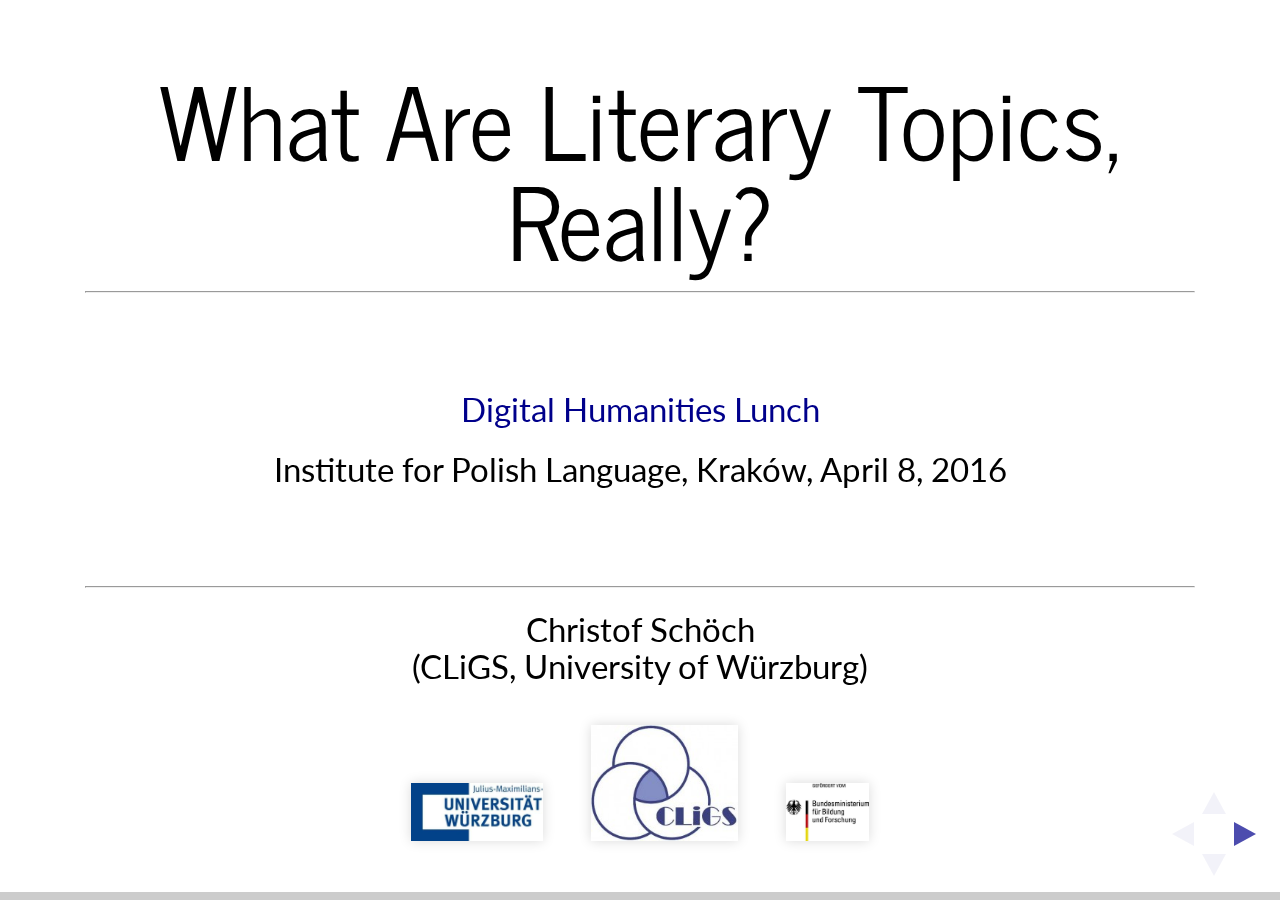
<file: index.html>
<!doctype html>
<html lang="en">
<head>
<meta charset="utf-8">
<!-- CUSTOMIZE THIS! -->
<title>What are literary topics, really?</title>
<meta name="author" content="Christof Schöch">
<!-- END -->
<meta name="description" content="Slides">
<meta name="apple-mobile-web-app-capable" content="yes">
<meta name="apple-mobile-web-app-status-bar-style" content="black-translucent">
<meta name="viewport" content="width=device-width, initial-scale=1.0, maximum-scale=1.0, user-scalable=no, minimal-ui">
<link rel="stylesheet" href="css/reveal.css">
<link rel="stylesheet" href="css/theme/simple.css" id="theme">
<!-- Code syntax highlighting -->
<link rel="stylesheet" href="lib/css/zenburn.css">
<!-- Printing and PDF exports -->
<script>
var link = document.createElement( 'link' );
link.rel = 'stylesheet';
link.type = 'text/css';
link.href = window.location.search.match( /print-pdf/gi ) ? 'css/print/pdf.css' : 'css/print/paper.css';
document.getElementsByTagName( 'head' )[0].appendChild( link );
</script>
<!--[if lt IE 9]>
<script src="lib/js/html5shiv.js"></script>
<![endif]-->
</head>

<body>
<div class="reveal">
<!-- THIS IS WHERE THE CONTENT GOES! -->
<!-- Any section element inside of this container is displayed as a slide -->
<div class="slides">

<section data-markdown>
<script type="text/template">
# What Are Literary Topics, Really?
<hr/>
<br/>
<p><a href="http://scriptores.pl/dhlunch/">Digital Humanities Lunch</a></p>
<p>Institute for Polish Language, Kraków, April 8, 2016</p>
<br/>
<hr/>
<p>Christof Schöch<br/>(CLiGS, University of Würzburg)</p>
<p><img height="50" data-src="img/basics/UWUE.jpg"></img>&nbsp;&nbsp;&nbsp;&nbsp;&nbsp;&nbsp;<img height="100" data-src="img/basics/CLiGS.jpg"></img>&nbsp;&nbsp;&nbsp;&nbsp;&nbsp;&nbsp;<img height="50" data-src="img/basics/BMBF.jpg"></img></p>
</script>
</section>

<section data-markdown>
<script type="text/template">
## Overview
1. Topics in Topic Modeling
2. A typology of topics
3. Reasons and consequences
4. First analyses
5. Conclusion
</script>
</section>


<section>

<section data-markdown>
<script type="text/template">
# 1. Topics in Topic Modeling
</script>
</section>

<section data-markdown>
<script type="text/template">
## What was topic modeling again?
* A method of discovering the latent semantic structure of large collections of texts <!-- .element: class="fragment" data-fragment-index="1" -->
* Unsupervised, language-independent, based on distributional semantics <!-- .element: class="fragment" data-fragment-index="2" -->
* A topic model describes a set of topics with their words and their distribution in the collection <!-- .element: class="fragment" data-fragment-index="3" -->
* Useful e.g. for resource discovery, recommender systems and thematic analysis <!-- .element: class="fragment" data-fragment-index="4" -->
</script>
</section>

<section data-markdown>
<script type="text/template">
## Words, documents, topics
<img height="500" data-src="img/tm_blei.png">
<p>(David Blei, "Introduction to Probabilistic Topic Modeling", 2012)</p>
</script>
</section>


<section data-markdown>
<script type="text/template">
## What are topics? (Blei)
<br/>

>"We formally define a topic to be a distribution over a fixed vocabulary."

>"Probabilistic topic models are a suite of algorithms whose aim is to discover the hidden thematic structure in large archives of documents."

>"A topic model [...] discovers a set of “topics” — recurring themes that are discussed in the collection — and the degree to which each document exhibits those topics." 

<br/>
<p>David Blei 2012 (Computer Scientist)</p> 
</script>
</section>


<section data-markdown>
<script type="text/template">
## What are topics? (Weingart)
<br/>

>"Topic modeling yields intuitive results, generating what really feels like topics as we know them<sup>3</sup>, with virtually no effort on the human side." 

><sup>3</sup>They’re not, of course. We’ll worry about that later."

<br/>
<p>Scott Weingart (Historian of Science)</p>
</script>
</section>


<section data-markdown>
<script type="text/template">
## What are topics? (Underwood)
<br/>
>"[...] I also said that I thought “topic” was not always the right word to use for the categories that are produced by topic modeling. I suggested that “discourse” might be better, because topics are not always unified semantically. [...] I’m making a claim that runs against the grain of a lot of existing discussion about “topic modeling.” The computer scientists who invented this technique certainly thought they were designing it to identify semantically coherent “topics.” If I’m not doing that, then, frankly, am I using it right?"

<br>
<p>Ted Underwood 2012 (Literary Historian)</p>
</script>
</section>



<section data-markdown>
<script type="text/template">
## My take on topics
* It is true that, depending on preprocessing, 'topics' do not always correspond to clear, abstract themes <!-- .element: class="fragment" data-fragment-index="1" -->
* However, in most cases, topics do show some sort of semantic relation between the words comprising them <!-- .element: class="fragment" data-fragment-index="2" -->
* However, this semantic relation is not limited to a shared abstract theme <!-- .element: class="fragment" data-fragment-index="3" -->
* Rather, there are several types of topics, some thematic, some non-thematic <!-- .element: class="fragment" data-fragment-index="4" -->
</script>
</section>


<section data-markdown>
<script type="text/template">
## Why is it an issue?
<br/>

>"Three topics are excluded, all of which struck me as less than substantive: one consisted of articles that listed lots of place, another that listed lots of people, and a third that simply seemed remarkably incoherent."

<br/>
<p>Robert K. Nelson</p>
</script>
</section>

<section data-markdown>
<script type="text/template">
## Why is it an issue?
<br/>
>"As a next step in preprocessing, therefore, I employ Part-of-Speech tagging or “POS-Tagging” in order to identify and ultimately “stop out” all of the words that are not nouns! Since I can already hear my friend Ted Underwood screaming about “discourses,” let me justify this suggestion with a small but important caveat: I think this is a good way to capture thematic information; it certainly does not capture such things as affect (i.e. attitudes towards the theme) or other nuances that may be very important to literary analysis and interpretation."

<br/>
<p>Matt Jockers (literary historian)</p>
</script>
</section>

</section>
<section>

<section data-markdown>
<script type="text/template">
# 2. A typology of topics
</script>
</section>

<section data-markdown>
<script type="text/template">
## Data: French and English novels
<br/>
<table style="width:100%">
 <tr>
  <td><strong>Data</strong></td>
  <td><strong>Period</strong></td>
  <td><strong>Number</strong></td>
  <td><strong>Size</strong></td>
  <td><strong>Preprocessing</strong></td>
  <td><strong>Topics</strong></td>
 </tr>
 <tr>
  <td>EN</td>
  <td>1780-2000</td>
  <td>507</td>
  <td>330MB</td>
  <td>N,V,A</td>
  <td>200</td>
</tr>
 <tr>
  <td>FR</td>
  <td>1850-2000</td>
  <td>740</td>
  <td>360MB</td>
  <td>N only</td>
  <td>240</td>
</tr>
</table> 
<br/>
<p>Parameters: 1000-word segments; lemmatisation; <br/>POS-selection; short stoplist; 2000 iterations</p>
<p>All analyses done with Mallet via tmw <br/>(<https://github.com/cligs/tmw>)</p>
</script>
</section>

<section data-markdown>
<script type="text/template">
## Types of topics: requirements
* Types should not be defined based on meaning (not, e.g.: nature vs. culture topics) <!-- .element: class="fragment" data-fragment-index="1" -->
* Types should not be defined based on word categories (not, e.g. noun vs. verb topics) <!-- .element: class="fragment" data-fragment-index="2" -->
* A useful basis could be the narrative function of the topics: narrative, descriptive, argumentative; +discursive. <!-- .element: class="fragment" data-fragment-index="3" -->
</script>
</section>

<section data-markdown>
<script type="text/template">
## Types of topics
* Descriptive: setting, physical, personnel <!-- .element: class="fragment" data-fragment-index="1" -->
* Narrative: motives, ?affects <!-- .element: class="fragment" data-fragment-index="2" -->
* Argumentative: abstract, ?meta <!-- .element: class="fragment" data-fragment-index="3" -->
* Discursive: language, ?rhetorics <!-- .element: class="fragment" data-fragment-index="4" -->
* Other: other <!-- .element: class="fragment" data-fragment-index="5" -->
</script>
</section>

<section data-markdown>
<script type="text/template">
## Type: descriptive_personnel
* Words describing characters in a functional or relational way (not just character names)
* E.g. family members, social rank terms, professional types, etc.
</script>
</section>

<section data-markdown>
<script type="text/template">
## Example: descriptive_personnel (fr)
<img height="500" data-src="img/wordle-fr_tp196.png">
<p>bishop, sire, serf</p>
</script>
</section>

<section data-markdown>
<script type="text/template">
## Example: descriptive_personnel (en)
<img height="500" data-src="img/wordle-en_tp177.png">
<p>lord, earl, lady</p>
</script>
</section>

<section data-markdown>
<script type="text/template">
## Type: physical description
* Words used to describe the body and/or clothes of a person
</script>
</section>

<section data-markdown>
<script type="text/template">
## Example: physical description (fr)
<img height="500" data-src="img/wordle-fr_tp114.png">
<p>leg, foot, body</p>
</script>
</section>

<section data-markdown>
<script type="text/template">
## Example: physical description (en)
<img height="500" data-src="img/wordle-en_tp066.png">
<p>little, hand, hair, white, finger</p>
</script>
</section>

<section data-markdown>
<script type="text/template">
## Type: descriptive_setting
* Words describing fictional spaces in which events take place
* E.g. interiors, exteriors, landscapes
</script>
</section>

<section data-markdown>
<script type="text/template">
## Example: descriptive_setting (fr)
<img height="500" data-src="img/wordle-fr_tp162.png">
<p>bed, room, table, window, room</p>
</script>
</section>

<section data-markdown>
<script type="text/template">
## Example: descriptive_setting (en)
<img height="500" data-src="img/wordle-en_tp197.png">
<p>wood, tree, ground, leave</p>
</script>
</section>



<section data-markdown>
<script type="text/template">
## Type: narrative_motive
* Words used to describe some typical sequence of events involving characters in a given setting
* E.g.: taking the train, reading/writing letters, walking in town
</script>
</section>

<section data-markdown>
<script type="text/template">
## Example: narrative_motive (fr)
<img height="500" data-src="img/wordle-fr_tp131.png">
<p>doctor, doctor, sickness</p>
</script>
</section>

<section data-markdown>
<script type="text/template">
## Example: narrative_motive (en)
<img height="500" data-src="img/wordle-en_tp168.png">
<p>dinner, table, bread, eat, food </p>
</script>
</section>


<section data-markdown>
<script type="text/template">
## Type: argumentative_abstract
* Words used to discuss some philosophical, political or social theme
</script>
</section>

<section data-markdown>
<script type="text/template">
## Example: abstract theme (fr)
<img height="500" data-src="img/wordle-fr_tp147.png">
<p>memory, past, dream</p>
</script>
</section>

<section data-markdown>
<script type="text/template">
## Example: abstract theme (en)
<img height="500" data-src="img/wordle-en_tp003.png">
<p>life, live, death, die, world ('existence')</p>
</script>
</section>


<section data-markdown>
<script type="text/template">
## Type: discourse_language
* Words belonging to a certain register, sociolect, dialect or another language
</script>
</section>

<section data-markdown>
<script type="text/template">
## Example: discourse_language (fr)
<img height="500" data-src="img/wordle-fr_tp224.png">
<p>kid, s#%t, butt</p>
</script>
</section>

<section data-markdown>
<script type="text/template">
## Example: discourse_language (en)
<img height="500" data-src="img/wordle-en_tp072.png">
<p>thine, thou, art</p>
</script>
</section>


<section data-markdown>
<script type="text/template">
## Finally: other_other
* Topics that don't fit any of these categories
</script>
</section>

<section data-markdown>
<script type="text/template">
## Example: other_other (fr)
<img height="500" data-src="img/wordle-fr_tp010.png">
<p>face, corner, fist, old, shoulder</p>
</script>
</section>

<section data-markdown>
<script type="text/template">
## Example: other_other (en)
<img height="500" data-src="img/wordle-en_tp170.png">
<p>dog, seem, realize, window</p>
</script>
</section>

<section data-markdown>
<script type="text/template">
## Example: other_other (en)
<img height="500" data-src="img/wordle-en_tp096.png">
<p>morning, send, day, return</p>
</script>
</section>


<section data-markdown>
<script type="text/template">
## Distribution of class1 labels (EN)
<img height="600" data-src="img/class1.png">
</script>
</section>

<section data-markdown>
<script type="text/template">
## Distribution of class2 labels (EN)
<img height="600" data-src="img/class2.png">
</script>
</section>


</section>
<section>


<section data-markdown>
<script type="text/template">
# 3. Some reasons and consequences
</script>
</section>

<section data-markdown>
<script type="text/template">
## Some reasons
* Literary texts are non-expository (they talk about more than concepts and theories) <!-- .element: class="fragment" data-fragment-index="1" -->
* Implicit / symbolic instead of explicit (topic modeling sees everything as explicit, misses implicit things) <!-- .element: class="fragment" data-fragment-index="2" -->
* Literary texts have background and foreground information (topic modeling doesn't distinguish these)  <!-- .element: class="fragment" data-fragment-index="3" -->
</script>
</section>

<section data-markdown>
<script type="text/template">
## Some consequences
* Topics != themes <!-- .element: class="fragment" data-fragment-index="1" -->
* Topic modeling does work in literary studies <!-- .element: class="fragment" data-fragment-index="2" -->
* Discovers more than themes <!-- .element: class="fragment" data-fragment-index="3" -->
* Literary studies are well-equipped for this <!-- .element: class="fragment" data-fragment-index="4" -->
* What about non-thematic topics in expository prose?  <!-- .element: class="fragment" data-fragment-index="5" -->
</script>
</section>


</section>
<section>

<section data-markdown>
<script type="text/template">
# 4. First analyses <br/>(proof of concept)
</script>
</section>

<section data-markdown>
<script type="text/template">
## Basic hypothesis
* If the typology is theoreticall well-founded,  <!-- .element: class="fragment" data-fragment-index="1" --> 
* and, if the typology is perceptually helpful,  <!-- .element: class="fragment" data-fragment-index="2" -->
* then, it should be possible to find formal characteristics distinctive of each type  <!-- .element: class="fragment" data-fragment-index="3" -->
* and if they exist, automatic classification should work with high accuracy  <!-- .element: class="fragment" data-fragment-index="4" -->
</script>
</section>

<section data-markdown>
<script type="text/template">
## Potentially useful features (implemented)
* Overall probability in the model (score)<br/>Mallet output - average: 0.039  <!-- .element: class="fragment" data-fragment-index="1" -->
* Topic coherence scores (ca, cv, umass scores)<br/>using Palmetto - average: 0.20/0.44/-3.87  <!-- .element: class="fragment" data-fragment-index="2" -->
* Amount of nouns, verbs and adjectives (proportion) <br/>TreeTagger - average: 0.50/0.32/0.18  <!-- .element: class="fragment" data-fragment-index="3" -->
* Skewness, kurtosis, variance, stdev of word probabilities<br/>Python scipy  <!-- .element: class="fragment" data-fragment-index="4" -->

</script>
</section>

<section data-markdown>
<script type="text/template">
## Other features <br/>(not implemented)
* WordNet categories and hierarchy level of words
* Sentiment scores: mean and variance
* Probably not useful: topic words themselves (may work but unlikely to generalize) 
</script>
</section>

<section data-markdown>
<script type="text/template">
## Topics with classes and features
<img height="550" data-src="img/topics-classes-features2.png">
</script>
</section>

<section data-markdown>
<script type="text/template">
## Classification Accuracy
(All classifiers from sklearn; 20x5-fold 90/10 cross-validation; 5/8 types)
<br/>
<table style="width:100%">
 <tr>
  <th><strong>Classifier</strong></th>
  <td colspan="3" align="center"><strong>5 types</strong><br/>baseline 0.36</td>
  <td colspan="3" align="center"><strong>8 types</strong><br/>baseline 0.31</td>
 </tr>
 <tr>
  <td>Features</td>
  <td>coh.</td>
  <td>pos</td>
  <td>all</td>
  <td>coh.</td>
  <td>pos</td>
  <td>all</td>
</tr>
<tr>
  <td>Naive Bayes</td>
  <td>0.37</td>
  <td>0.39</td>
  <td>0.26</td>
  <td>0.27</td>
  <td>0.32</td>
  <td>0.23</td>
</tr>
<tr>
  <td>Decision Trees</td>
  <td>0.30</td>
  <td>0.29</td>
  <td>0.29</td>
  <td>0.21</td>
  <td>0.23</td>
  <td>0.24</td>
</tr>
<tr>
  <td>SVM</td>
  <td>0.38</td>
  <td>0.38</td>
  <td>0.29</td>
  <td>0.33</td>
  <td>0.33</td>
  <td>&ge;0.32</td>
</tr>
<tr>
  <td>St. Gradient Descent</td>
  <td>0.26</td>
  <td>0.29</td>
  <td>0.29</td>
  <td>0.17</td>
  <td>0.21</td>
  <td>0.17</td>
</tr>
</table> 
</script>
</section>



</section>
<section>

<section data-markdown>
<script type="text/template">
# 6. Conclusion
</script>
</section>

<section data-markdown>
<script type="text/template">
## What have we found out?
* Literary topics are (probably) special  <!-- .element: class="fragment" data-fragment-index="1" -->
* Topics come in different types  <!-- .element: class="fragment" data-fragment-index="2" -->
* It remains an open question whether different types of topics have formal, statistical characteristics  <!-- .element: class="fragment" data-fragment-index="3" -->
</script>
</section>


<section data-markdown>
<script type="text/template">
## Next steps
* Build a more systematic, theoretically-founded typology  <!-- .element: class="fragment" data-fragment-index="1" -->
* Use larger models and crowdsource the classification of topics  <!-- .element: class="fragment" data-fragment-index="2" -->
* Generate more features: WordNet categories; distributional characteristics; etc.  <!-- .element: class="fragment" data-fragment-index="3" -->
* Improve the classification methods: feature scaling, other classifiers, etc.  <!-- .element: class="fragment" data-fragment-index="4" -->
* Test the generalization of the resulting models across corpora  <!-- .element: class="fragment" data-fragment-index="5" -->
</script>
</section>


</section>


<section data-markdown>
<script type="text/template">
## Further Reading: Theory and Applications
<small>
* Blei, D. M. (2012). "Probabilistic topic models". In: _Communications of the ACM_, 55(4): 77–84. <http://www.cs.princeton.edu/~blei/papers/Blei2012.pdf>
* Steyvers, M. and Griffiths, T. (2006). "Probabilistic Topic Models". In: Landauer, T. et al. (eds), _Latent Semantic Analysis: A Road to Meaning_. Laurence Erlbaum.
* Blevins, C. (2010). "Topic Modeling Martha Ballard’s Diary". In: _Historying_. <http://historying.org/2010/04/01/topic-modeling-martha-ballards-diary/>
* Jockers, M. L. (2013). _Macroanalysis - Digital Methods and Literary History_. Champaign, IL: University of Illinois Press.
* Rhody, L. M. (2012). "Topic Modeling and Figurative Language". In: _Journal of Digital Humanities_, 2(1). <http://journalofdigitalhumanities.org/2-1/topic-modeling-and-figurative-language-by-lisa-m-rhody/>
* Schöch, C. (2016, to appear). "Topic Modeling Genre: An Exploration of French Classical and Enlightenment Drama". In: _Digital Humanities Quarterly_. <http://digitalhumanities.org/dhq/>
* Underwood, Ted (2012). "What kinds of topics does topic modeling actually produce?", In: _The Stone and the Shell_. <http://tedunderwood.com/2012/04/01/what-kinds-of-topics-does-topic-modeling-actually-produce/>
* Underwood, T. and Goldstone, A. (2012). "What can topic models of PMLA teach us about the history of literary scholarship?" In: _The Stone and the Shell_. <http://tedunderwood.com/2012/12/14/what-can-topic-models-of-pmla-teach-us-about-the-history-of-literary-scholarship/>

</small>
</script>
</section>

</section>


<section data-markdown>
<script type="text/template">
<br/>
<br/>
<br/>
<br/>
<p>Author: Christof Schöch, 2016</p>
<p><http://www.christof-schoech.de/en>
<hr/>
<p>License: Creative Commons Attribution 4.0 International</p>
<p><https://creativecommons.org/licenses/by/4.0/></p>
</script>
</section>



<!-- DON'T TOUCH UNLESS YOU KNOW WHAT YOU'RE DOING :-) -->
</div>
<script src="lib/js/head.min.js"></script>
<script src="js/reveal.js"></script>
<script>
// Full list of configuration options available at:
// https://github.com/hakimel/reveal.js#configuration
Reveal.initialize({
	controls: true,
	progress: true,
	history: true,
	center: true,
	transition: 'slide', // none/fade/slide/convex/concave/zoom
	// Optional reveal.js plugins
	dependencies: [
		{ src: 'lib/js/classList.js', condition: function() { return !document.body.classList; } },
		{ src: 'plugin/markdown/marked.js', condition: function() { return !!document.querySelector( '[data-markdown]' ); } },
		{ src: 'plugin/markdown/markdown.js', condition: function() { return !!document.querySelector( '[data-markdown]' ); } },
		{ src: 'plugin/highlight/highlight.js', async: true, callback: function() { hljs.initHighlightingOnLoad(); } },
		{ src: 'plugin/zoom-js/zoom.js', async: true },
		{ src: 'plugin/notes/notes.js', async: true }
		]
	});
</script>
</body>
</html>
</file>
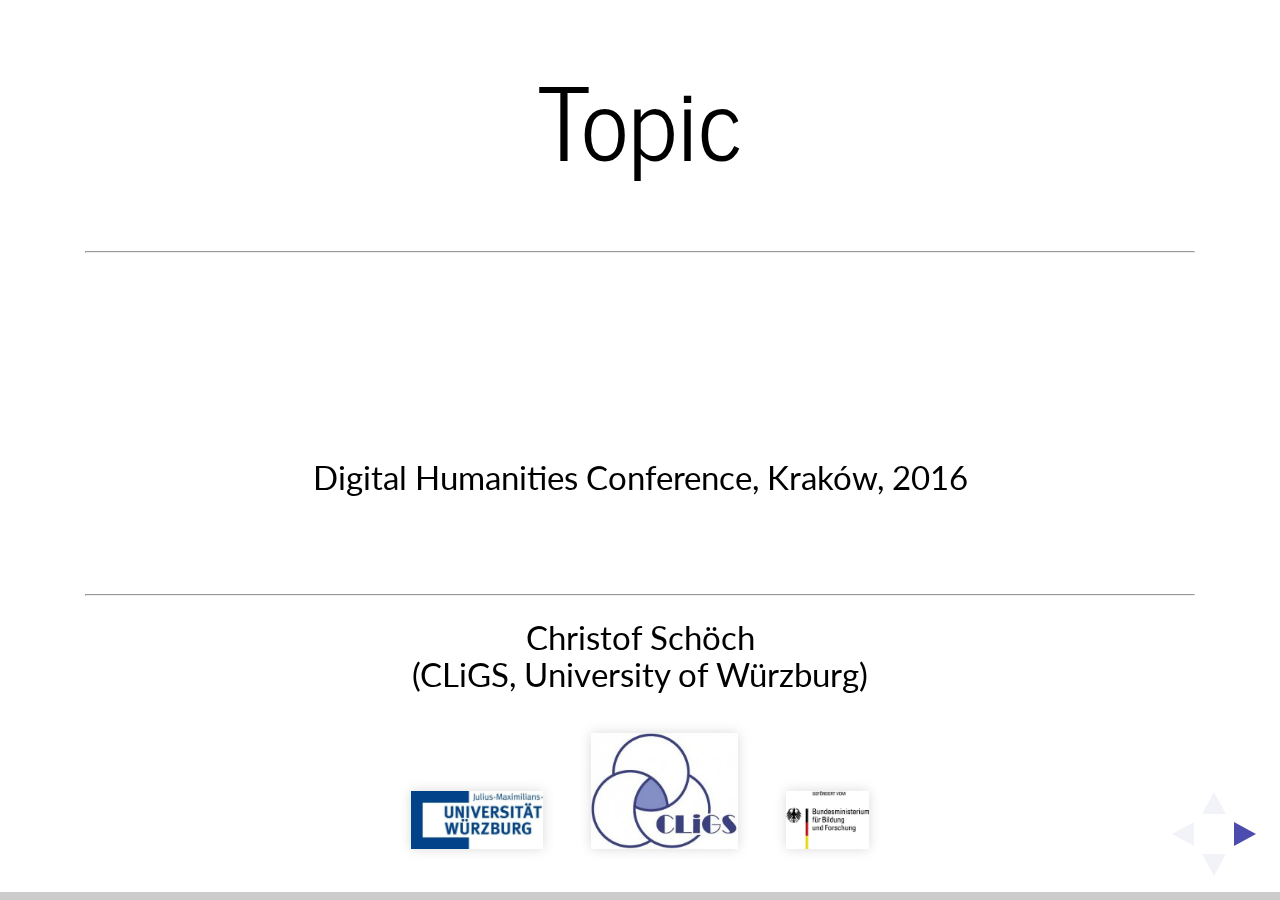
<file: dh2016-topic.html>
<!doctype html>
<html lang="en">
<head>
<meta charset="utf-8">
<!-- CUSTOMIZE THIS! -->
<title>What are literary topics, really?</title>
<meta name="author" content="Christof Schöch">
<!-- END -->
<meta name="description" content="Slides">
<meta name="apple-mobile-web-app-capable" content="yes">
<meta name="apple-mobile-web-app-status-bar-style" content="black-translucent">
<meta name="viewport" content="width=device-width, initial-scale=1.0, maximum-scale=1.0, user-scalable=no, minimal-ui">
<link rel="stylesheet" href="css/reveal.css">
<link rel="stylesheet" href="css/theme/simple.css" id="theme">
<!-- Code syntax highlighting -->
<link rel="stylesheet" href="lib/css/zenburn.css">
<!-- Printing and PDF exports -->
<script>
var link = document.createElement( 'link' );
link.rel = 'stylesheet';
link.type = 'text/css';
link.href = window.location.search.match( /print-pdf/gi ) ? 'css/print/pdf.css' : 'css/print/paper.css';
document.getElementsByTagName( 'head' )[0].appendChild( link );
</script>
<!--[if lt IE 9]>
<script src="lib/js/html5shiv.js"></script>
<![endif]-->
</head>

<body>
<div class="reveal">
<!-- THIS IS WHERE THE CONTENT GOES! -->
<!-- Any section element inside of this container is displayed as a slide -->
<div class="slides">

<section data-markdown>
<script type="text/template">
# Topic
<br/>
<hr/>
<br/>
<br/>
<br/>
<p>Digital Humanities Conference, Kraków, 2016</p>
<br/>
<hr/>
<p>Christof Schöch<br/>(CLiGS, University of Würzburg)</p>
<p><img height="50" data-src="img/basics/UWUE.jpg"></img>&nbsp;&nbsp;&nbsp;&nbsp;&nbsp;&nbsp;<img height="100" data-src="img/basics/CLiGS.jpg"></img>&nbsp;&nbsp;&nbsp;&nbsp;&nbsp;&nbsp;<img height="50" data-src="img/basics/BMBF.jpg"></img></p>
</script>
</section>



<section>

<section data-markdown>
<script type="text/template">
# Established approaches
</script>
</section>

<section data-markdown>
<script type="text/template">
## Established approaches
* hermeneutics
* thematic criticism
* content analysis
</script>
</section>



</section>
<section>

<section data-markdown>
<script type="text/template">
# Quantitative Approach
</script>
</section>

<section data-markdown>
<script type="text/template">
## Topic Modeling
<br/>

>"We formally define a topic to be a distribution over a fixed vocabulary."

>"Probabilistic topic models are a suite of algorithms whose aim is to discover the hidden thematic structure in large archives of documents."

<br/>
<p>(David Blei 2012)</p> 
</script>
</section>


<section data-markdown>
<script type="text/template">
## Types of topics (a proposal)
* Descriptive: setting, physical, personnel <!-- .element: class="fragment" data-fragment-index="1" -->
* Narrative: motives, affects <!-- .element: class="fragment" data-fragment-index="2" -->
* Argumentative: abstract, meta <!-- .element: class="fragment" data-fragment-index="3" -->
* Discursive: language, rhetoric <!-- .element: class="fragment" data-fragment-index="4" -->
* Other: OCR artefacts, other <!-- .element: class="fragment" data-fragment-index="5" -->
<p>(Examples in the following from a topic model of 500 English novels, 1830-2000; lemmatization, POS-selection N,V,A, 200 topics)</p> <!-- .element: class="fragment" data-fragment-index="6" -->
</script>
</section>

<!--
<section data-markdown>
<script type="text/template">
## Type: descriptive > personnel
* Words describing characters in a functional or relational way (not just character names)
* E.g. family members, social rank terms, professional types, etc.
</script>
</section>
-->

<section data-markdown>
<script type="text/template">
## Example: descriptive > personnel (en)
<img height="500" data-src="img/wordle-en_tp177.png">
<p>lord, earl, lady</p>
</script>
</section>

<!--
<section data-markdown>
<script type="text/template">
## Type: descriptive > physical
* Words used to describe the body and/or clothes of a person
</script>
</section>
-->

<section data-markdown>
<script type="text/template">
## Example: descriptive > physical (en)
<img height="500" data-src="img/wordle-en_tp066.png">
<p>little, hand, hair, white, finger</p>
</script>
</section>

<!--
<section data-markdown>
<script type="text/template">
## Type: descriptive > setting
* Words describing fictional spaces in which events take place
* E.g. interiors, exteriors, landscapes
</script>
</section>
-->

<section data-markdown>
<script type="text/template">
## Example: descriptive > setting (en)
<img height="500" data-src="img/wordle-en_tp197.png">
<p>wood, tree, ground, leave</p>
</script>
</section>

<!--
<section data-markdown>
<script type="text/template">
## Type: narrative > motive
* Words used to describe some typical sequence of events involving characters in a given setting
* E.g.: taking the train, reading/writing letters, walking in town
</script>
</section>
-->

<section data-markdown>
<script type="text/template">
## Example: narrative > motive (en)
<img height="500" data-src="img/wordle-en_tp168.png">
<p>dinner, table, bread, eat, food </p>
</script>
</section>

<!--
<section data-markdown>
<script type="text/template">
## Type: argumentative_abstract
* Words used to discuss some philosophical, political or social theme
</script>
</section>
-->

<section data-markdown>
<script type="text/template">
## Example: argumentative > abstract (en)
<img height="500" data-src="img/wordle-en_tp003.png">
<p>life, live, death, die, world ('existence')</p>
</script>
</section>

<!--
<section data-markdown>
<script type="text/template">
## Type: discourse > language
* Words belonging to a certain register, sociolect, dialect or another language
</script>
</section>
-->

<section data-markdown>
<script type="text/template">
## Example: discourse > language (en)
<img height="500" data-src="img/wordle-en_tp072.png">
<p>thine, thou, art</p>
</script>
</section>

<!--
<section data-markdown>
<script type="text/template">
## Finally: other_other
* Topics that don't fit any of these categories
</script>
</section>
-->

<section data-markdown>
<script type="text/template">
## Example: other > other (en)
<img height="500" data-src="img/wordle-en_tp170.png">
<p>dog, seem, realize, window</p>
</script>
</section>


<section data-markdown>
<script type="text/template">
## Distribution of class1 labels (en)
<img height="600" data-src="img/class1.png">
</script>
</section>

<section data-markdown>
<script type="text/template">
## Distribution of class2 labels (en)
<img height="600" data-src="img/class2.png">
</script>
</section>


</section>
<section>


<section data-markdown>
<script type="text/template">
# Take-away
</script>
</section>

<section data-markdown>
<script type="text/template">
## Some results
* Topics are more diverse than often acknowledged <!-- .element: class="fragment" data-fragment-index="1" -->
* A typology of topics is possible <!-- .element: class="fragment" data-fragment-index="2" -->
* Option to suppress or amplify this multiplicity  <!-- .element: class="fragment" data-fragment-index="3" -->
* Topic Modeling literary texts has enriched what topics can be  <!-- .element: class="fragment" data-fragment-index="4" -->
</script>
</section>

<section data-markdown>
<script type="text/template">
## Reasons: literary texts are special
* Literary texts are non-expository (enact rather than discuss concepts) <!-- .element: class="fragment" data-fragment-index="1" -->
* Implicit / symbolic instead of explicit (topic modeling sees everything as explicit, misses implicit things) <!-- .element: class="fragment" data-fragment-index="2" -->
* Literary texts have background and foreground information (topic modeling doesn't distinguish these)  <!-- .element: class="fragment" data-fragment-index="3" -->
</script>
</section>

<section data-markdown>
<script type="text/template">
## Some consequences
* Topic modeling does work in literary studies <!-- .element: class="fragment" data-fragment-index="1" -->
* Literary studies are well-equipped for dealing with topic multiplicity <!-- .element: class="fragment" data-fragment-index="2" -->
* Next steps: What about non-thematic topics in expository prose?  <!-- .element: class="fragment" data-fragment-index="3" -->
* Next steps: empirically test typologies <!-- .element: class="fragment" data-fragment-index="4" -->
</script>
</section>


</section>


<section data-markdown>
<script type="text/template">
<br/>
#Thank you!
<br/>
<br/>
<br/>
<p>Christof Schöch, 2016</p>
<p><http://www.christof-schoech.de/en>
<hr/>
<p>License: Creative Commons Attribution 4.0 International</p>
<p><https://creativecommons.org/licenses/by/4.0/></p>
</script>
</section>



<!-- DON'T TOUCH UNLESS YOU KNOW WHAT YOU'RE DOING :-) -->
</div>
<script src="lib/js/head.min.js"></script>
<script src="js/reveal.js"></script>
<script>
// Full list of configuration options available at:
// https://github.com/hakimel/reveal.js#configuration
Reveal.initialize({
	controls: true,
	progress: true,
	history: true,
	center: true,
	transition: 'slide', // none/fade/slide/convex/concave/zoom
	// Optional reveal.js plugins
	dependencies: [
		{ src: 'lib/js/classList.js', condition: function() { return !document.body.classList; } },
		{ src: 'plugin/markdown/marked.js', condition: function() { return !!document.querySelector( '[data-markdown]' ); } },
		{ src: 'plugin/markdown/markdown.js', condition: function() { return !!document.querySelector( '[data-markdown]' ); } },
		{ src: 'plugin/highlight/highlight.js', async: true, callback: function() { hljs.initHighlightingOnLoad(); } },
		{ src: 'plugin/zoom-js/zoom.js', async: true },
		{ src: 'plugin/notes/notes.js', async: true }
		]
	});
</script>
</body>
</html>
</file>
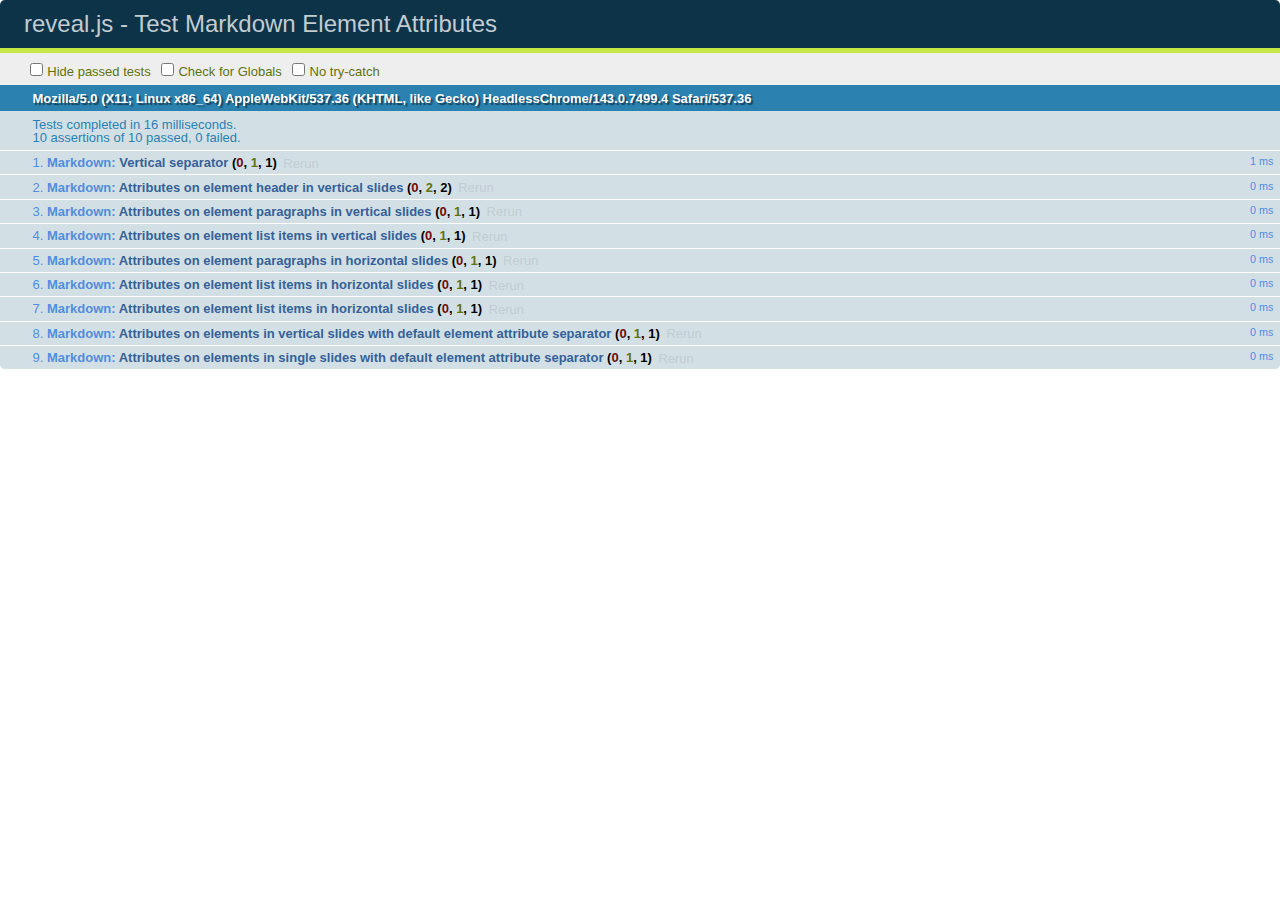
<file: test/test-markdown-element-attributes.html>
<!doctype html>
<html lang="en">

	<head>
		<meta charset="utf-8">

		<title>reveal.js - Test Markdown Element Attributes</title>

		<link rel="stylesheet" href="../css/reveal.css">
		<link rel="stylesheet" href="qunit-1.12.0.css">
	</head>

	<body style="overflow: auto;">

		<div id="qunit"></div>
		<div id="qunit-fixture"></div>

		<div class="reveal" style="display: none;">

			<div class="slides">

				<!-- <section data-markdown="example.md" data-separator="^\n\n\n" data-separator-vertical="^\n\n"></section> -->

				<!-- Slides are separated by newline + three dashes + newline, vertical slides identical but two dashes -->
				<section data-markdown data-separator="^\n---\n$" data-separator-vertical="^\n--\n$" data-element-attributes="{_\s*?([^}]+?)}">>
					<script type="text/template">
						## Slide 1.1
						<!-- {_class="fragment fade-out" data-fragment-index="1"} -->

						--

						## Slide 1.2
						<!-- {_class="fragment shrink"} -->

						Paragraph 1
						<!-- {_class="fragment grow"} -->

						Paragraph 2
						<!-- {_class="fragment grow"} -->

						- list item 1 <!-- {_class="fragment grow"} -->
						- list item 2 <!-- {_class="fragment grow"} -->
						- list item 3 <!-- {_class="fragment grow"} -->


						---

						## Slide 2


						Paragraph 1.2  
						multi-line <!-- {_class="fragment highlight-red"} -->

						Paragraph 2.2 <!-- {_class="fragment highlight-red"} -->

						Paragraph 2.3 <!-- {_class="fragment highlight-red"} -->

						Paragraph 2.4 <!-- {_class="fragment highlight-red"} -->

						- list item 1 <!-- {_class="fragment highlight-green"} -->
						- list item 2<!-- {_class="fragment highlight-green"} -->
						- list item 3<!-- {_class="fragment highlight-green"} -->
						- list item 4
						<!-- {_class="fragment highlight-green"} -->
						- list item 5<!-- {_class="fragment highlight-green"} -->

						Test

						![Example Picture](examples/assets/image2.png)
						<!-- {_class="reveal stretch"} -->

					</script>
				</section>



				<section 	data-markdown data-separator="^\n\n\n"
									data-separator-vertical="^\n\n"
									data-separator-notes="^Note:"
									data-charset="utf-8">
					<script type="text/template">
						# Test attributes in Markdown with default separator
						## Slide 1 Def <!-- .element: class="fragment highlight-red" data-fragment-index="1" -->


						## Slide 2 Def
						<!-- .element: class="fragment highlight-red" -->

					</script>
				</section>

				<section data-markdown>
				  <script type="text/template">
					## Hello world
					A paragraph
					<!-- .element: class="fragment highlight-blue" -->
				  </script>
				</section>

				<section data-markdown>
				  <script type="text/template">
					## Hello world

					Multiple  
					Line
					<!-- .element: class="fragment highlight-blue" -->
				  </script>
				</section>

				<section data-markdown>
				  <script type="text/template">
					## Hello world

					Test<!-- .element: class="fragment highlight-blue" -->

					More Test
				  </script>
				</section>


			</div>

		</div>

		<script src="../lib/js/head.min.js"></script>
		<script src="../js/reveal.js"></script>
		<script src="../plugin/markdown/marked.js"></script>
		<script src="../plugin/markdown/markdown.js"></script>
		<script src="qunit-1.12.0.js"></script>

		<script src="test-markdown-element-attributes.js"></script>

	</body>
</html>
</file>
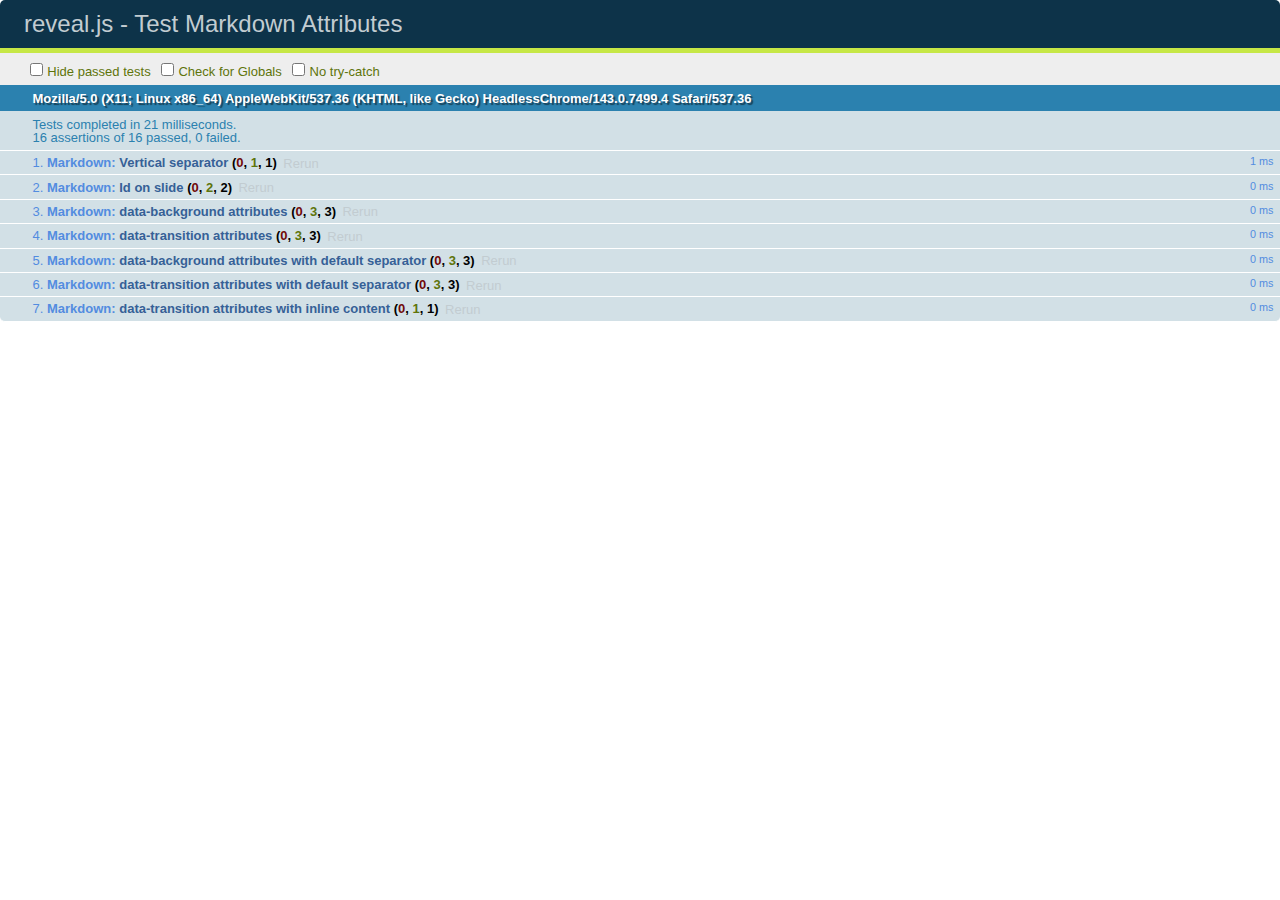
<file: test/test-markdown-slide-attributes.html>
<!doctype html>
<html lang="en">

	<head>
		<meta charset="utf-8">

		<title>reveal.js - Test Markdown Attributes</title>

		<link rel="stylesheet" href="../css/reveal.css">
		<link rel="stylesheet" href="qunit-1.12.0.css">
	</head>

	<body style="overflow: auto;">

		<div id="qunit"></div>
		<div id="qunit-fixture"></div>

		<div class="reveal" style="display: none;">

			<div class="slides">

				<!-- <section data-markdown="example.md" data-separator="^\n\n\n" data-separator-vertical="^\n\n"></section> -->

				<!-- Slides are separated by three lines, vertical slides by two lines, attributes are one any line starting with (spaces and) two dashes -->
				<section 	data-markdown data-separator="^\n\n\n"
									data-separator-vertical="^\n\n"
									data-separator-notes="^Note:"
									data-attributes="--\s(.*?)$"
									data-charset="utf-8">
					<script type="text/template">
						# Test attributes in Markdown
						## Slide 1



						## Slide 2
						<!-- -- id="slide2" data-transition="zoom" data-background="#A0C66B" -->


						## Slide 2.1
						<!-- -- data-background="#ff0000" data-transition="fade" -->


						## Slide 2.2
						[Link to Slide2](#/slide2)



						## Slide 3
						<!-- -- data-transition="zoom" data-background="#C6916B" -->



						## Slide 4
					</script>
				</section>

				<section 	data-markdown data-separator="^\n\n\n"
									data-separator-vertical="^\n\n"
									data-separator-notes="^Note:"
									data-charset="utf-8">
					<script type="text/template">
						# Test attributes in Markdown with default separator
						## Slide 1 Def



						## Slide 2 Def
						<!-- .slide: id="slide2def" data-transition="concave" data-background="#A7C66B" -->


						## Slide 2.1 Def
						<!-- .slide: data-background="#f70000" data-transition="page" -->


						## Slide 2.2 Def
						[Link to Slide2](#/slide2def)



						## Slide 3 Def
						<!-- .slide: data-transition="concave" data-background="#C7916B" -->



						## Slide 4
					</script>
				</section>

				<section data-markdown>
					<script type="text/template">
						<!-- .slide: data-background="#ff0000" -->
						## Hello world
					</script>
				</section>

				<section data-markdown>
					<script type="text/template">
						## Hello world
						<!-- .slide: data-background="#ff0000" -->
					</script>
				</section>

				<section data-markdown>
					<script type="text/template">
						## Hello world

						Test
						<!-- .slide: data-background="#ff0000" -->

						More Test
					</script>
				</section>

			</div>

		</div>

		<script src="../lib/js/head.min.js"></script>
		<script src="../js/reveal.js"></script>
		<script src="../plugin/markdown/marked.js"></script>
		<script src="../plugin/markdown/markdown.js"></script>
		<script src="qunit-1.12.0.js"></script>

		<script src="test-markdown-slide-attributes.js"></script>

	</body>
</html>
</file>
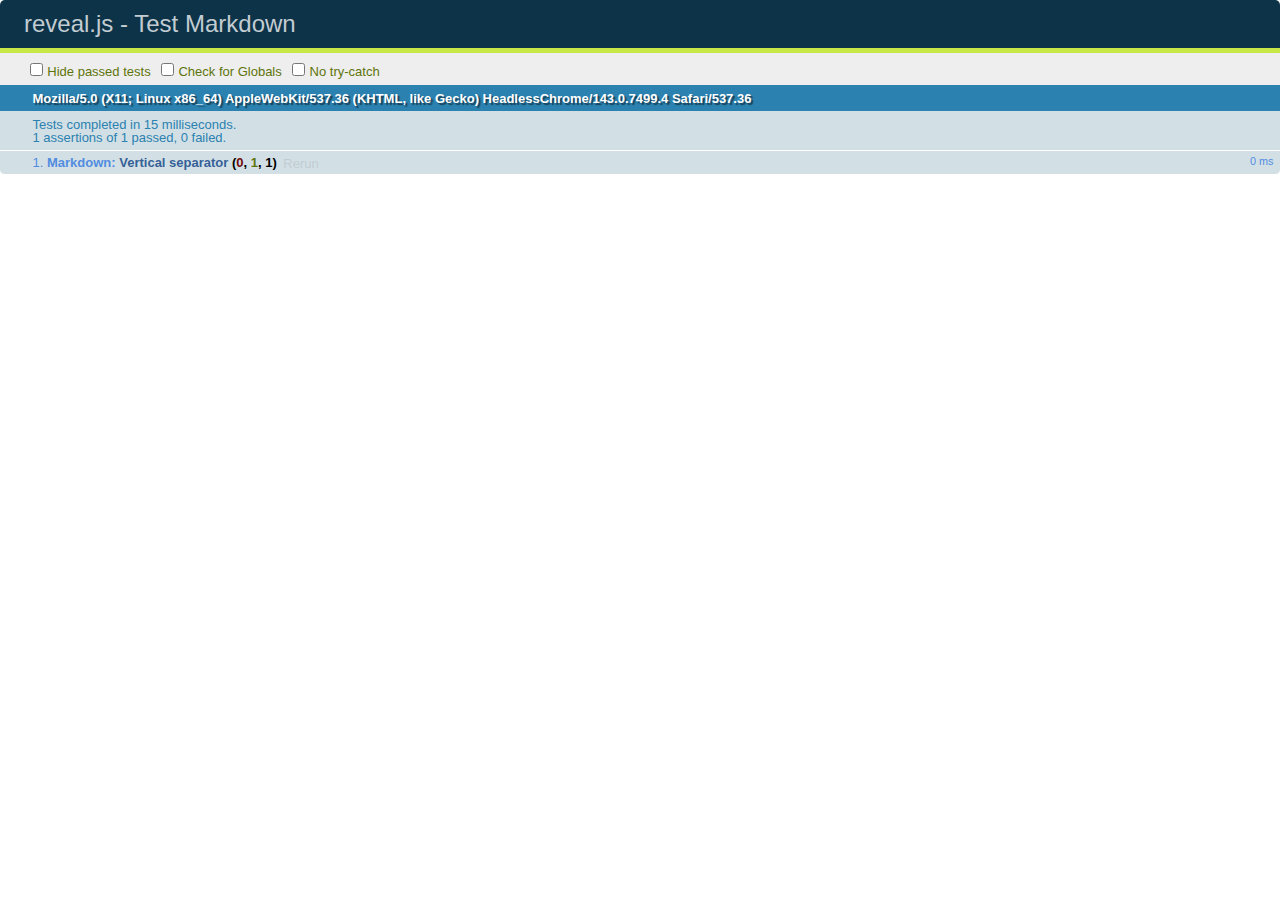
<file: test/test-markdown.html>
<!doctype html>
<html lang="en">

	<head>
		<meta charset="utf-8">

		<title>reveal.js - Test Markdown</title>

		<link rel="stylesheet" href="../css/reveal.css">
		<link rel="stylesheet" href="qunit-1.12.0.css">
	</head>

	<body style="overflow: auto;">

		<div id="qunit"></div>
  		<div id="qunit-fixture"></div>

		<div class="reveal" style="display: none;">

			<div class="slides">

				<!-- <section data-markdown="example.md" data-separator="^\n\n\n" data-separator-vertical="^\n\n"></section> -->

				<!-- Slides are separated by newline + three dashes + newline, vertical slides identical but two dashes -->
				<section data-markdown data-separator="^\n---\n$" data-separator-vertical="^\n--\n$">
					<script type="text/template">
						## Slide 1.1

						--

						## Slide 1.2

						---

						## Slide 2
					</script>
				</section>

			</div>

		</div>

		<script src="../lib/js/head.min.js"></script>
		<script src="../js/reveal.js"></script>
		<script src="../plugin/markdown/marked.js"></script>
		<script src="../plugin/markdown/markdown.js"></script>
		<script src="qunit-1.12.0.js"></script>

		<script src="test-markdown.js"></script>

	</body>
</html>
</file>
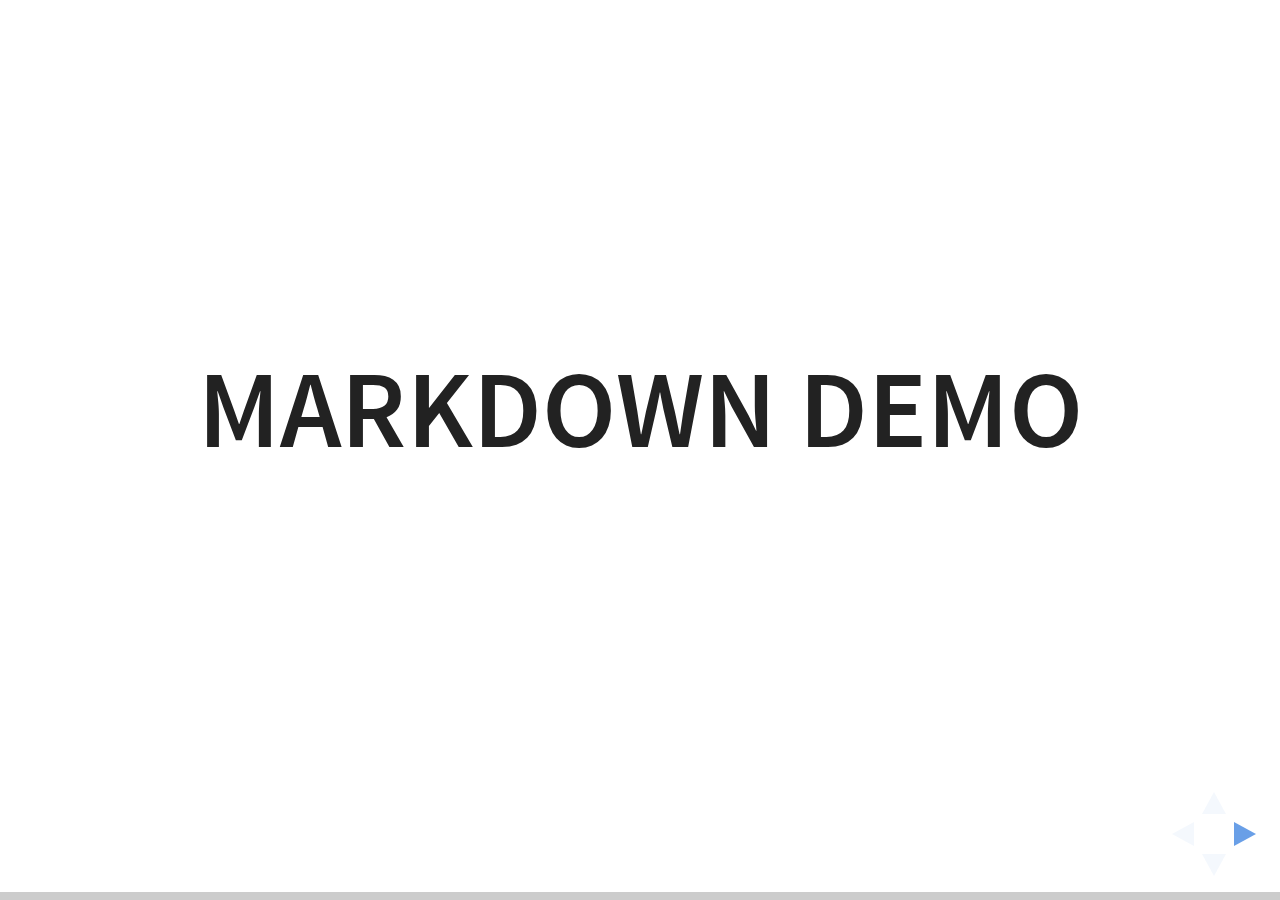
<file: plugin/markdown/example.html>
<!doctype html>
<html lang="en">

	<head>
		<meta charset="utf-8">

		<title>reveal.js - Markdown Demo</title>

		<link rel="stylesheet" href="../../css/reveal.css">
		<link rel="stylesheet" href="../../css/theme/white.css" id="theme">

        <link rel="stylesheet" href="../../lib/css/zenburn.css">
	</head>

	<body>

		<div class="reveal">

			<div class="slides">

                <!-- Use external markdown resource, separate slides by three newlines; vertical slides by two newlines -->
                <section data-markdown="example.md" data-separator="^\n\n\n" data-separator-vertical="^\n\n"></section>

                <!-- Slides are separated by three dashes (quick 'n dirty regular expression) -->
                <section data-markdown data-separator="---">
                    <script type="text/template">
                        ## Demo 1
                        Slide 1
                        ---
                        ## Demo 1
                        Slide 2
                        ---
                        ## Demo 1
                        Slide 3
                    </script>
                </section>

                <!-- Slides are separated by newline + three dashes + newline, vertical slides identical but two dashes -->
                <section data-markdown data-separator="^\n---\n$" data-separator-vertical="^\n--\n$">
                    <script type="text/template">
                        ## Demo 2
                        Slide 1.1

                        --

                        ## Demo 2
                        Slide 1.2

                        ---

                        ## Demo 2
                        Slide 2
                    </script>
                </section>

                <!-- No "extra" slides, since there are no separators defined (so they'll become horizontal rulers) -->
                <section data-markdown>
                    <script type="text/template">
                        A

                        ---

                        B

                        ---

                        C
                    </script>
                </section>

                <!-- Slide attributes -->
                <section data-markdown>
                    <script type="text/template">
                        <!-- .slide: data-background="#000000" -->
                        ## Slide attributes
                    </script>
                </section>

                <!-- Element attributes -->
                <section data-markdown>
                    <script type="text/template">
                        ## Element attributes
                        - Item 1 <!-- .element: class="fragment" data-fragment-index="2" -->
                        - Item 2 <!-- .element: class="fragment" data-fragment-index="1" -->
                    </script>
                </section>

                <!-- Code -->
                <section data-markdown>
                    <script type="text/template">
                        ```php
                        public function foo()
                        {
                            $foo = array(
                                'bar' => 'bar'
                            )
                        }
                        ```
                    </script>
                </section>

            </div>
		</div>

		<script src="../../lib/js/head.min.js"></script>
		<script src="../../js/reveal.js"></script>

		<script>

			Reveal.initialize({
				controls: true,
				progress: true,
				history: true,
				center: true,

				// Optional libraries used to extend on reveal.js
				dependencies: [
					{ src: '../../lib/js/classList.js', condition: function() { return !document.body.classList; } },
					{ src: 'marked.js', condition: function() { return !!document.querySelector( '[data-markdown]' ); } },
                    { src: 'markdown.js', condition: function() { return !!document.querySelector( '[data-markdown]' ); } },
                    { src: '../highlight/highlight.js', async: true, callback: function() { hljs.initHighlightingOnLoad(); } },
					{ src: '../notes/notes.js' }
				]
			});

		</script>

	</body>
</html>
</file>
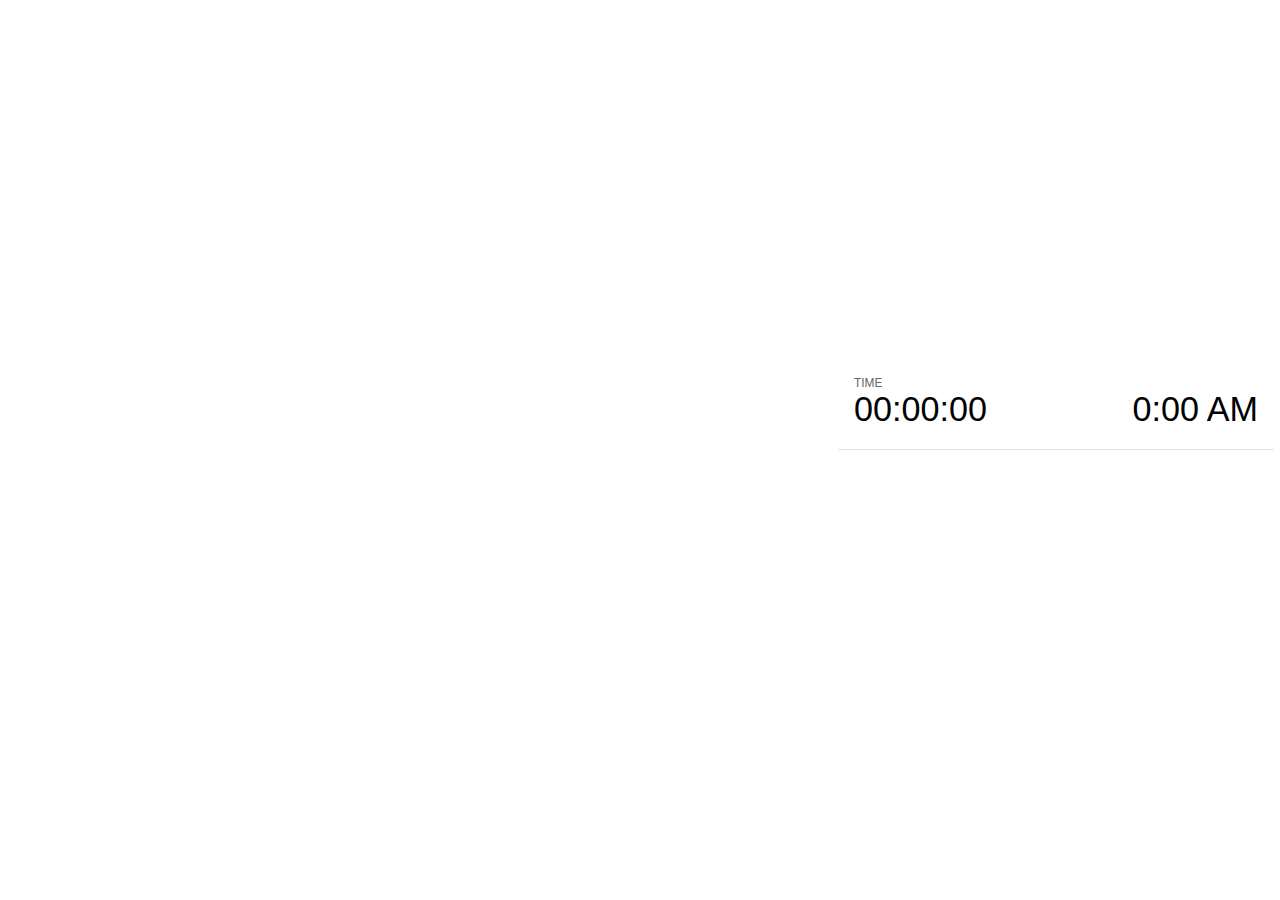
<file: plugin/notes/notes.html>
<!doctype html>
<html lang="en">
	<head>
		<meta charset="utf-8">

		<title>reveal.js - Slide Notes</title>

		<style>
			body {
				font-family: Helvetica;
			}

			#current-slide,
			#upcoming-slide,
			#speaker-controls {
				padding: 6px;
				box-sizing: border-box;
				-moz-box-sizing: border-box;
			}

			#current-slide iframe,
			#upcoming-slide iframe {
				width: 100%;
				height: 100%;
				border: 1px solid #ddd;
			}

			#current-slide .label,
			#upcoming-slide .label {
				position: absolute;
				top: 10px;
				left: 10px;
				font-weight: bold;
				font-size: 14px;
				z-index: 2;
				color: rgba( 255, 255, 255, 0.9 );
			}

			#current-slide {
				position: absolute;
				width: 65%;
				height: 100%;
				top: 0;
				left: 0;
				padding-right: 0;
			}

			#upcoming-slide {
				position: absolute;
				width: 35%;
				height: 40%;
				right: 0;
				top: 0;
			}

			#speaker-controls {
				position: absolute;
				top: 40%;
				right: 0;
				width: 35%;
				height: 60%;
				overflow: auto;

				font-size: 18px;
			}

				.speaker-controls-time.hidden,
				.speaker-controls-notes.hidden {
					display: none;
				}

				.speaker-controls-time .label,
				.speaker-controls-notes .label {
					text-transform: uppercase;
					font-weight: normal;
					font-size: 0.66em;
					color: #666;
					margin: 0;
				}

				.speaker-controls-time {
					border-bottom: 1px solid rgba( 200, 200, 200, 0.5 );
					margin-bottom: 10px;
					padding: 10px 16px;
					padding-bottom: 20px;
					cursor: pointer;
				}

				.speaker-controls-time .reset-button {
					opacity: 0;
					float: right;
					color: #666;
					text-decoration: none;
				}
				.speaker-controls-time:hover .reset-button {
					opacity: 1;
				}

				.speaker-controls-time .timer,
				.speaker-controls-time .clock {
					width: 50%;
					font-size: 1.9em;
				}

				.speaker-controls-time .timer {
					float: left;
				}

				.speaker-controls-time .clock {
					float: right;
					text-align: right;
				}

				.speaker-controls-time span.mute {
					color: #bbb;
				}

				.speaker-controls-notes {
					padding: 10px 16px;
				}

				.speaker-controls-notes .value {
					margin-top: 5px;
					line-height: 1.4;
					font-size: 1.2em;
				}

			.clear {
				clear: both;
			}

			@media screen and (max-width: 1080px) {
				#speaker-controls {
					font-size: 16px;
				}
			}

			@media screen and (max-width: 900px) {
				#speaker-controls {
					font-size: 14px;
				}
			}

			@media screen and (max-width: 800px) {
				#speaker-controls {
					font-size: 12px;
				}
			}

		</style>
	</head>

	<body>

		<div id="current-slide"></div>
		<div id="upcoming-slide"><span class="label">UPCOMING:</span></div>
		<div id="speaker-controls">
			<div class="speaker-controls-time">
				<h4 class="label">Time <span class="reset-button">Click to Reset</span></h4>
				<div class="clock">
					<span class="clock-value">0:00 AM</span>
				</div>
				<div class="timer">
					<span class="hours-value">00</span><span class="minutes-value">:00</span><span class="seconds-value">:00</span>
				</div>
				<div class="clear"></div>
			</div>

			<div class="speaker-controls-notes hidden">
				<h4 class="label">Notes</h4>
				<div class="value"></div>
			</div>
		</div>

		<script src="../../plugin/markdown/marked.js"></script>
		<script>

			(function() {

				var notes,
					notesValue,
					currentState,
					currentSlide,
					upcomingSlide,
					connected = false;

				window.addEventListener( 'message', function( event ) {

					var data = JSON.parse( event.data );

					// Messages sent by the notes plugin inside of the main window
					if( data && data.namespace === 'reveal-notes' ) {
						if( data.type === 'connect' ) {
							handleConnectMessage( data );
						}
						else if( data.type === 'state' ) {
							handleStateMessage( data );
						}
					}
					// Messages sent by the reveal.js inside of the current slide preview
					else if( data && data.namespace === 'reveal' ) {
						if( /ready/.test( data.eventName ) ) {
							// Send a message back to notify that the handshake is complete
							window.opener.postMessage( JSON.stringify({ namespace: 'reveal-notes', type: 'connected'} ), '*' );
						}
						else if( /slidechanged|fragmentshown|fragmenthidden|overviewshown|overviewhidden|paused|resumed/.test( data.eventName ) && currentState !== JSON.stringify( data.state ) ) {
							window.opener.postMessage( JSON.stringify({ method: 'setState', args: [ data.state ]} ), '*' );
						}
					}

				} );

				/**
				 * Called when the main window is trying to establish a
				 * connection.
				 */
				function handleConnectMessage( data ) {

					if( connected === false ) {
						connected = true;

						setupIframes( data );
						setupKeyboard();
						setupNotes();
						setupTimer();
					}

				}

				/**
				 * Called when the main window sends an updated state.
				 */
				function handleStateMessage( data ) {

					// Store the most recently set state to avoid circular loops
					// applying the same state
					currentState = JSON.stringify( data.state );

					// No need for updating the notes in case of fragment changes
					if ( data.notes ) {
						notes.classList.remove( 'hidden' );
						notesValue.style.whiteSpace = data.whitespace;
						if( data.markdown ) {
							notesValue.innerHTML = marked( data.notes );
						}
						else {
							notesValue.innerHTML = data.notes;
						}
					}
					else {
						notes.classList.add( 'hidden' );
					}

					// Update the note slides
					currentSlide.contentWindow.postMessage( JSON.stringify({ method: 'setState', args: [ data.state ] }), '*' );
					upcomingSlide.contentWindow.postMessage( JSON.stringify({ method: 'setState', args: [ data.state ] }), '*' );
					upcomingSlide.contentWindow.postMessage( JSON.stringify({ method: 'next' }), '*' );

				}

				// Limit to max one state update per X ms
				handleStateMessage = debounce( handleStateMessage, 200 );

				/**
				 * Forward keyboard events to the current slide window.
				 * This enables keyboard events to work even if focus
				 * isn't set on the current slide iframe.
				 */
				function setupKeyboard() {

					document.addEventListener( 'keydown', function( event ) {
						currentSlide.contentWindow.postMessage( JSON.stringify({ method: 'triggerKey', args: [ event.keyCode ] }), '*' );
					} );

				}

				/**
				 * Creates the preview iframes.
				 */
				function setupIframes( data ) {

					var params = [
						'receiver',
						'progress=false',
						'history=false',
						'transition=none',
						'autoSlide=0',
						'backgroundTransition=none'
					].join( '&' );

					var hash = '#/' + data.state.indexh + '/' + data.state.indexv;
					var currentURL = data.url + '?' + params + '&postMessageEvents=true' + hash;
					var upcomingURL = data.url + '?' + params + '&controls=false' + hash;

					currentSlide = document.createElement( 'iframe' );
					currentSlide.setAttribute( 'width', 1280 );
					currentSlide.setAttribute( 'height', 1024 );
					currentSlide.setAttribute( 'src', currentURL );
					document.querySelector( '#current-slide' ).appendChild( currentSlide );

					upcomingSlide = document.createElement( 'iframe' );
					upcomingSlide.setAttribute( 'width', 640 );
					upcomingSlide.setAttribute( 'height', 512 );
					upcomingSlide.setAttribute( 'src', upcomingURL );
					document.querySelector( '#upcoming-slide' ).appendChild( upcomingSlide );

				}

				/**
				 * Setup the notes UI.
				 */
				function setupNotes() {

					notes = document.querySelector( '.speaker-controls-notes' );
					notesValue = document.querySelector( '.speaker-controls-notes .value' );

				}

				/**
				 * Create the timer and clock and start updating them
				 * at an interval.
				 */
				function setupTimer() {

					var start = new Date(),
						timeEl = document.querySelector( '.speaker-controls-time' ),
						clockEl = timeEl.querySelector( '.clock-value' ),
						hoursEl = timeEl.querySelector( '.hours-value' ),
						minutesEl = timeEl.querySelector( '.minutes-value' ),
						secondsEl = timeEl.querySelector( '.seconds-value' );

					function _updateTimer() {

						var diff, hours, minutes, seconds,
							now = new Date();

						diff = now.getTime() - start.getTime();
						hours = Math.floor( diff / ( 1000 * 60 * 60 ) );
						minutes = Math.floor( ( diff / ( 1000 * 60 ) ) % 60 );
						seconds = Math.floor( ( diff / 1000 ) % 60 );

						clockEl.innerHTML = now.toLocaleTimeString( 'en-US', { hour12: true, hour: '2-digit', minute:'2-digit' } );
						hoursEl.innerHTML = zeroPadInteger( hours );
						hoursEl.className = hours > 0 ? '' : 'mute';
						minutesEl.innerHTML = ':' + zeroPadInteger( minutes );
						minutesEl.className = minutes > 0 ? '' : 'mute';
						secondsEl.innerHTML = ':' + zeroPadInteger( seconds );

					}

					// Update once directly
					_updateTimer();

					// Then update every second
					setInterval( _updateTimer, 1000 );

					timeEl.addEventListener( 'click', function() {
						start = new Date();
						_updateTimer();
						return false;
					} );

				}

				function zeroPadInteger( num ) {

					var str = '00' + parseInt( num );
					return str.substring( str.length - 2 );

				}

				/**
				 * Limits the frequency at which a function can be called.
				 */
				function debounce( fn, ms ) {

					var lastTime = 0,
						timeout;

					return function() {

						var args = arguments;
						var context = this;

						clearTimeout( timeout );

						var timeSinceLastCall = Date.now() - lastTime;
						if( timeSinceLastCall > ms ) {
							fn.apply( context, args );
							lastTime = Date.now();
						}
						else {
							timeout = setTimeout( function() {
								fn.apply( context, args );
								lastTime = Date.now();
							}, ms - timeSinceLastCall );
						}

					}

				}

			})();

		</script>
	</body>
</html>
</file>
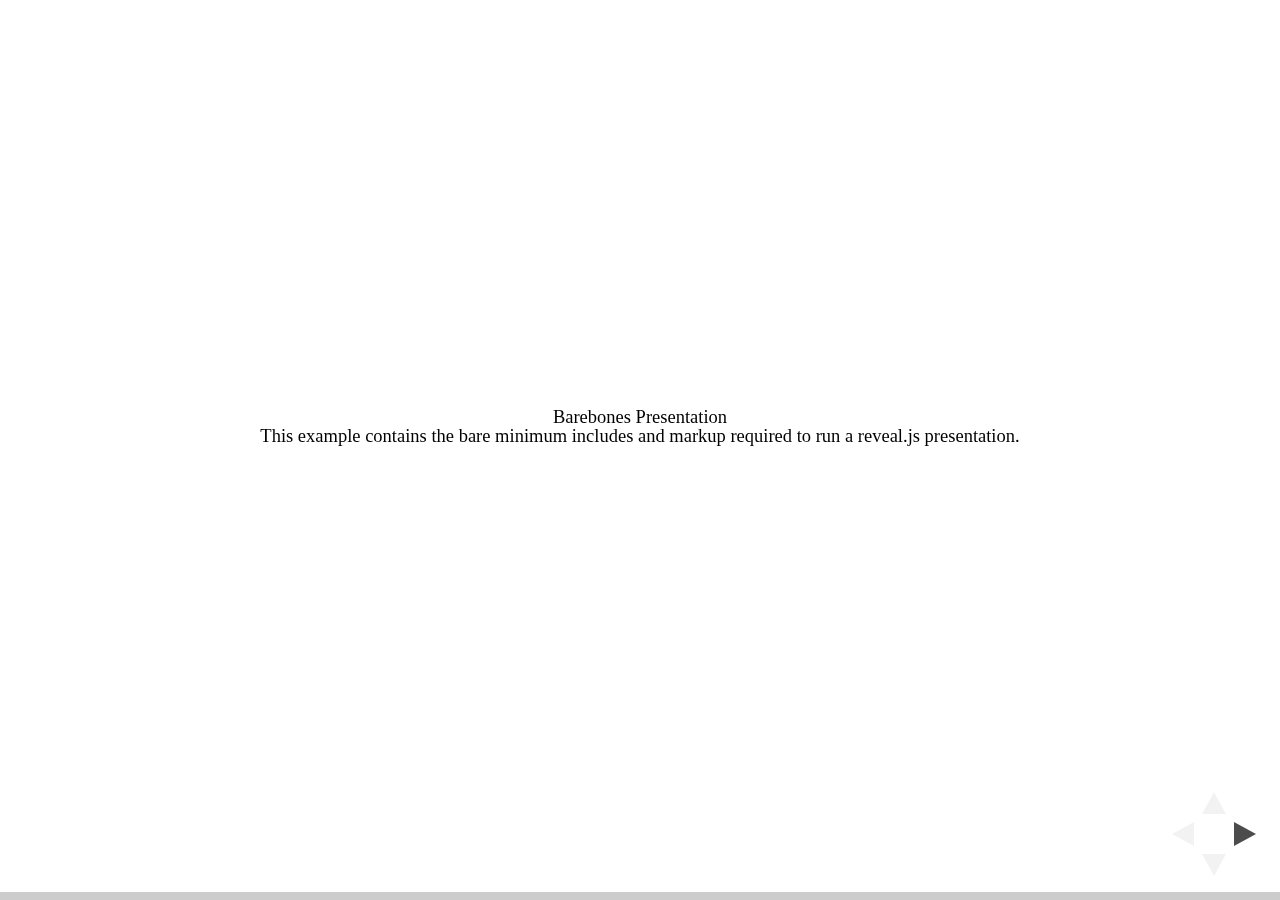
<file: test/examples/barebones.html>
<!doctype html>
<html lang="en">

	<head>
		<meta charset="utf-8">

		<title>reveal.js - Barebones</title>

		<link rel="stylesheet" href="../../css/reveal.css">
	</head>

	<body>

		<div class="reveal">

			<div class="slides">

				<section>
					<h2>Barebones Presentation</h2>
					<p>This example contains the bare minimum includes and markup required to run a reveal.js presentation.</p>
				</section>

				<section>
					<h2>No Theme</h2>
					<p>There's no theme included, so it will fall back on browser defaults.</p>
				</section>

			</div>

		</div>

		<script src="../../js/reveal.js"></script>

		<script>

			Reveal.initialize();

		</script>

	</body>
</html>
</file>
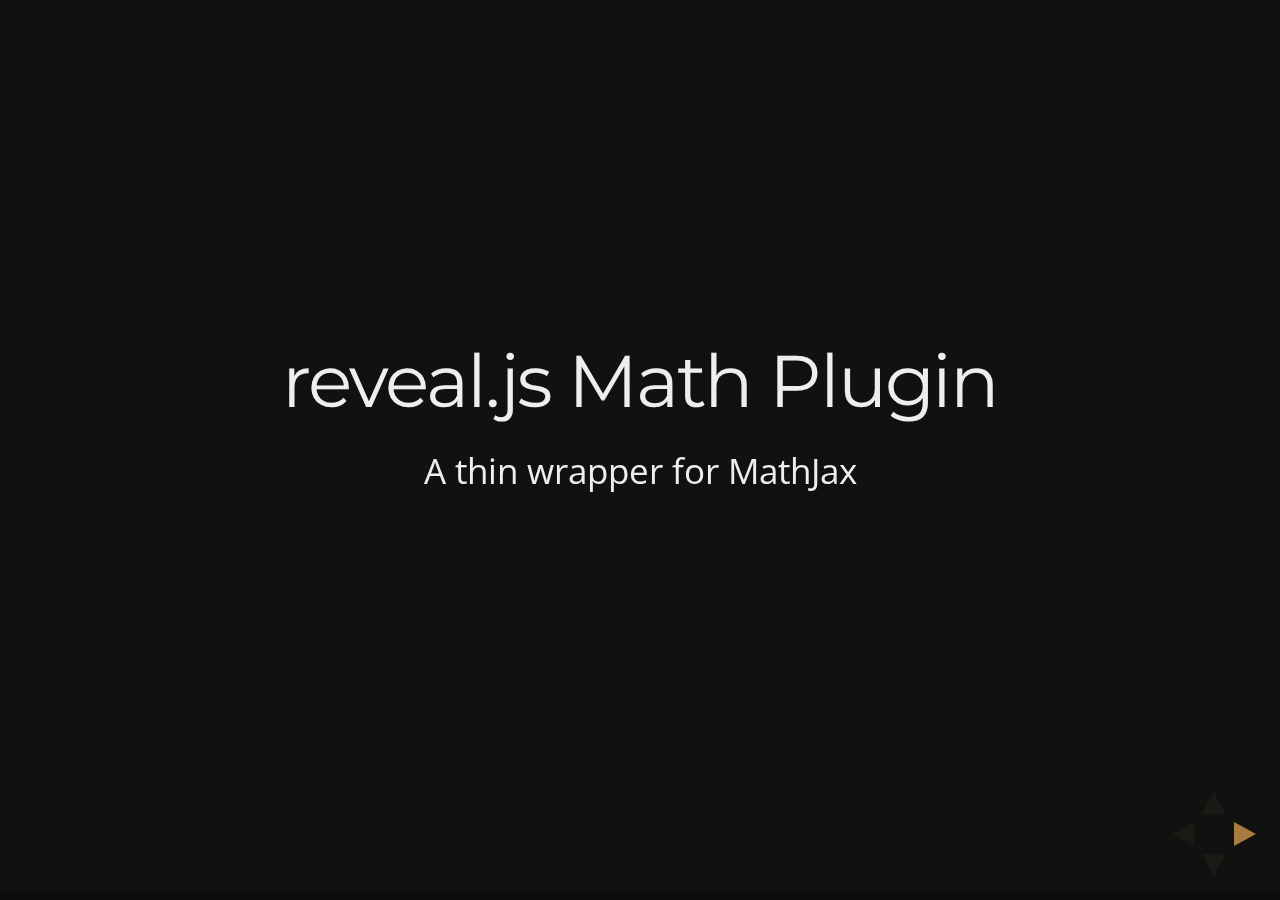
<file: test/examples/math.html>
<!doctype html>
<html lang="en">

	<head>
		<meta charset="utf-8">

		<title>reveal.js - Math Plugin</title>

		<meta name="viewport" content="width=device-width, initial-scale=1.0, maximum-scale=1.0, user-scalable=no">

		<link rel="stylesheet" href="../../css/reveal.css">
		<link rel="stylesheet" href="../../css/theme/night.css" id="theme">
	</head>

	<body>

		<div class="reveal">

			<div class="slides">

				<section>
					<h2>reveal.js Math Plugin</h2>
					<p>A thin wrapper for MathJax</p>
				</section>

				<section>
					<h3>The Lorenz Equations</h3>

					\[\begin{aligned}
					\dot{x} &amp; = \sigma(y-x) \\
					\dot{y} &amp; = \rho x - y - xz \\
					\dot{z} &amp; = -\beta z + xy
					\end{aligned} \]
				</section>

				<section>
					<h3>The Cauchy-Schwarz Inequality</h3>

					<script type="math/tex; mode=display">
						\left( \sum_{k=1}^n a_k b_k \right)^2 \leq \left( \sum_{k=1}^n a_k^2 \right) \left( \sum_{k=1}^n b_k^2 \right)
					</script>
				</section>

				<section>
					<h3>A Cross Product Formula</h3>

					\[\mathbf{V}_1 \times \mathbf{V}_2 =  \begin{vmatrix}
					\mathbf{i} &amp; \mathbf{j} &amp; \mathbf{k} \\
					\frac{\partial X}{\partial u} &amp;  \frac{\partial Y}{\partial u} &amp; 0 \\
					\frac{\partial X}{\partial v} &amp;  \frac{\partial Y}{\partial v} &amp; 0
					\end{vmatrix}  \]
				</section>

				<section>
					<h3>The probability of getting \(k\) heads when flipping \(n\) coins is</h3>

					\[P(E)   = {n \choose k} p^k (1-p)^{ n-k} \]
				</section>

				<section>
					<h3>An Identity of Ramanujan</h3>

					\[ \frac{1}{\Bigl(\sqrt{\phi \sqrt{5}}-\phi\Bigr) e^{\frac25 \pi}} =
					1+\frac{e^{-2\pi}} {1+\frac{e^{-4\pi}} {1+\frac{e^{-6\pi}}
					{1+\frac{e^{-8\pi}} {1+\ldots} } } } \]
				</section>

				<section>
					<h3>A Rogers-Ramanujan Identity</h3>

					\[  1 +  \frac{q^2}{(1-q)}+\frac{q^6}{(1-q)(1-q^2)}+\cdots =
					\prod_{j=0}^{\infty}\frac{1}{(1-q^{5j+2})(1-q^{5j+3})}\]
				</section>

				<section>
					<h3>Maxwell&#8217;s Equations</h3>

					\[  \begin{aligned}
					\nabla \times \vec{\mathbf{B}} -\, \frac1c\, \frac{\partial\vec{\mathbf{E}}}{\partial t} &amp; = \frac{4\pi}{c}\vec{\mathbf{j}} \\   \nabla \cdot \vec{\mathbf{E}} &amp; = 4 \pi \rho \\
					\nabla \times \vec{\mathbf{E}}\, +\, \frac1c\, \frac{\partial\vec{\mathbf{B}}}{\partial t} &amp; = \vec{\mathbf{0}} \\
					\nabla \cdot \vec{\mathbf{B}} &amp; = 0 \end{aligned}
					\]
				</section>

				<section>
					<section>
						<h3>The Lorenz Equations</h3>

						<div class="fragment">
							\[\begin{aligned}
							\dot{x} &amp; = \sigma(y-x) \\
							\dot{y} &amp; = \rho x - y - xz \\
							\dot{z} &amp; = -\beta z + xy
							\end{aligned} \]
						</div>
					</section>

					<section>
						<h3>The Cauchy-Schwarz Inequality</h3>

						<div class="fragment">
							\[ \left( \sum_{k=1}^n a_k b_k \right)^2 \leq \left( \sum_{k=1}^n a_k^2 \right) \left( \sum_{k=1}^n b_k^2 \right) \]
						</div>
					</section>

					<section>
						<h3>A Cross Product Formula</h3>

						<div class="fragment">
							\[\mathbf{V}_1 \times \mathbf{V}_2 =  \begin{vmatrix}
							\mathbf{i} &amp; \mathbf{j} &amp; \mathbf{k} \\
							\frac{\partial X}{\partial u} &amp;  \frac{\partial Y}{\partial u} &amp; 0 \\
							\frac{\partial X}{\partial v} &amp;  \frac{\partial Y}{\partial v} &amp; 0
							\end{vmatrix}  \]
						</div>
					</section>

					<section>
						<h3>The probability of getting \(k\) heads when flipping \(n\) coins is</h3>

						<div class="fragment">
							\[P(E)   = {n \choose k} p^k (1-p)^{ n-k} \]
						</div>
					</section>

					<section>
						<h3>An Identity of Ramanujan</h3>

						<div class="fragment">
							\[ \frac{1}{\Bigl(\sqrt{\phi \sqrt{5}}-\phi\Bigr) e^{\frac25 \pi}} =
							1+\frac{e^{-2\pi}} {1+\frac{e^{-4\pi}} {1+\frac{e^{-6\pi}}
							{1+\frac{e^{-8\pi}} {1+\ldots} } } } \]
						</div>
					</section>

					<section>
						<h3>A Rogers-Ramanujan Identity</h3>

						<div class="fragment">
							\[  1 +  \frac{q^2}{(1-q)}+\frac{q^6}{(1-q)(1-q^2)}+\cdots =
							\prod_{j=0}^{\infty}\frac{1}{(1-q^{5j+2})(1-q^{5j+3})}\]
						</div>
					</section>

					<section>
						<h3>Maxwell&#8217;s Equations</h3>

						<div class="fragment">
							\[  \begin{aligned}
							\nabla \times \vec{\mathbf{B}} -\, \frac1c\, \frac{\partial\vec{\mathbf{E}}}{\partial t} &amp; = \frac{4\pi}{c}\vec{\mathbf{j}} \\   \nabla \cdot \vec{\mathbf{E}} &amp; = 4 \pi \rho \\
							\nabla \times \vec{\mathbf{E}}\, +\, \frac1c\, \frac{\partial\vec{\mathbf{B}}}{\partial t} &amp; = \vec{\mathbf{0}} \\
							\nabla \cdot \vec{\mathbf{B}} &amp; = 0 \end{aligned}
							\]
						</div>
					</section>
				</section>

			</div>

		</div>

		<script src="../../lib/js/head.min.js"></script>
		<script src="../../js/reveal.js"></script>

		<script>

			Reveal.initialize({
				history: true,
				transition: 'linear',

				math: {
					// mathjax: 'http://cdn.mathjax.org/mathjax/latest/MathJax.js',
					config: 'TeX-AMS_HTML-full'
				},

				dependencies: [
					{ src: '../../lib/js/classList.js' },
					{ src: '../../plugin/math/math.js', async: true }
				]
			});

		</script>

	</body>
</html>
</file>
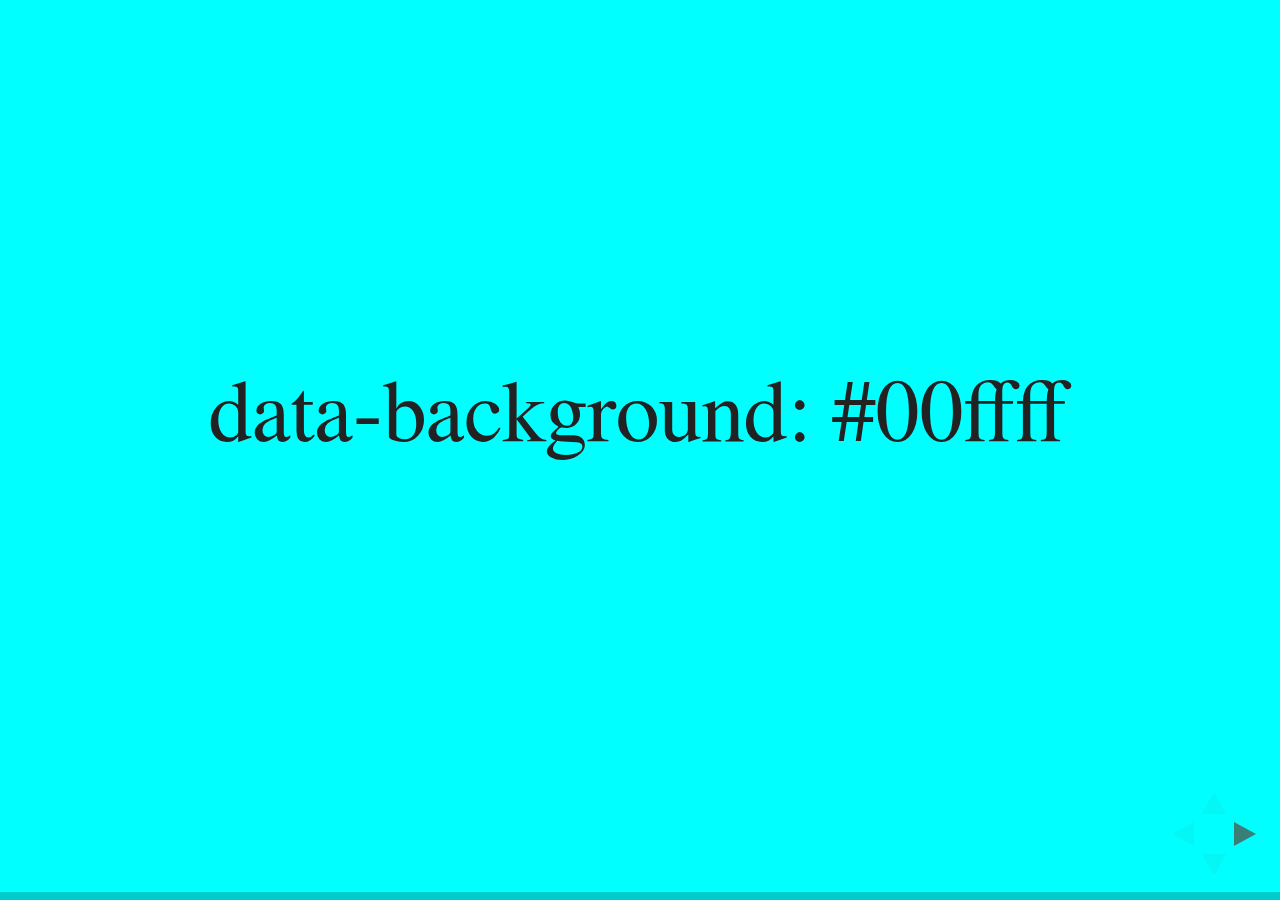
<file: test/examples/slide-backgrounds.html>
<!doctype html>
<html lang="en">

	<head>
		<meta charset="utf-8">

		<title>reveal.js - Slide Backgrounds</title>

		<meta name="viewport" content="width=device-width, initial-scale=1.0, maximum-scale=1.0, user-scalable=no">

		<link rel="stylesheet" href="../../css/reveal.css">
		<link rel="stylesheet" href="../../css/theme/serif.css" id="theme">
		<style type="text/css" media="screen">
			.slides section.has-dark-background,
			.slides section.has-dark-background h2 {
				color: #fff;
			}
			.slides section.has-light-background,
			.slides section.has-light-background h2 {
				color: #222;
			}
		</style>
	</head>

	<body>

		<div class="reveal">

			<div class="slides">

				<section data-background="#00ffff">
					<h2>data-background: #00ffff</h2>
				</section>

				<section data-background="#bb00bb">
					<h2>data-background: #bb00bb</h2>
				</section>

				<section data-background-color="lightblue">
					<h2>data-background: lightblue</h2>
				</section>

				<section>
					<section data-background="#ff0000">
						<h2>data-background: #ff0000</h2>
					</section>
					<section data-background="rgba(0, 0, 0, 0.2)">
						<h2>data-background: rgba(0, 0, 0, 0.2)</h2>
					</section>
					<section data-background="salmon">
						<h2>data-background: salmon</h2>
					</section>
				</section>

				<section data-background="rgba(0, 100, 100, 0.2)">
					<section>
						<h2>Background applied to stack</h2>
					</section>
					<section>
						<h2>Background applied to stack</h2>
					</section>
					<section data-background="rgb(66, 66, 66)">
						<h2>Background applied to slide inside of stack</h2>
					</section>
				</section>

				<section data-background-transition="slide" data-background="assets/image1.png">
					<h2>Background image</h2>
				</section>

				<section>
					<section data-background-transition="slide" data-background="assets/image1.png">
						<h2>Background image</h2>
					</section>
					<section data-background-transition="slide" data-background="assets/image1.png">
						<h2>Background image</h2>
					</section>
				</section>

				<section data-background="assets/image2.png" data-background-size="100px" data-background-repeat="repeat" data-background-color="#111">
					<h2>Background image</h2>
					<pre>data-background-size="100px" data-background-repeat="repeat" data-background-color="#111"</pre>
				</section>

				<section data-background="#888888">
					<h2>Same background twice (1/2)</h2>
				</section>
				<section data-background="#888888">
					<h2>Same background twice (2/2)</h2>
				</section>

				<section data-background-video="https://s3.amazonaws.com/static.slid.es/site/homepage/v1/homepage-video-editor.mp4,https://s3.amazonaws.com/static.slid.es/site/homepage/v1/homepage-video-editor.webm">
					<h2>Video background</h2>
				</section>

				<section data-background-iframe="https://slides.com">
					<h2>Iframe background</h2>
				</section>

				<section>
					<section data-background="#417203">
						<h2>Same background twice vertical (1/2)</h2>
					</section>
					<section data-background="#417203">
						<h2>Same background twice vertical (2/2)</h2>
					</section>
				</section>

				<section data-background="#934f4d">
					<h2>Same background from horizontal to vertical (1/3)</h2>
				</section>
				<section>
					<section data-background="#934f4d">
						<h2>Same background from horizontal to vertical (2/3)</h2>
					</section>
					<section data-background="#934f4d">
						<h2>Same background from horizontal to vertical (3/3)</h2>
					</section>
				</section>

			</div>

		</div>

		<script src="../../lib/js/head.min.js"></script>
		<script src="../../js/reveal.js"></script>

		<script>

			// Full list of configuration options available here:
			// https://github.com/hakimel/reveal.js#configuration
			Reveal.initialize({
				center: true,
				// rtl: true,

				transition: 'linear',
				// transitionSpeed: 'slow',
				// backgroundTransition: 'slide'
			});

		</script>

	</body>
</html>
</file>
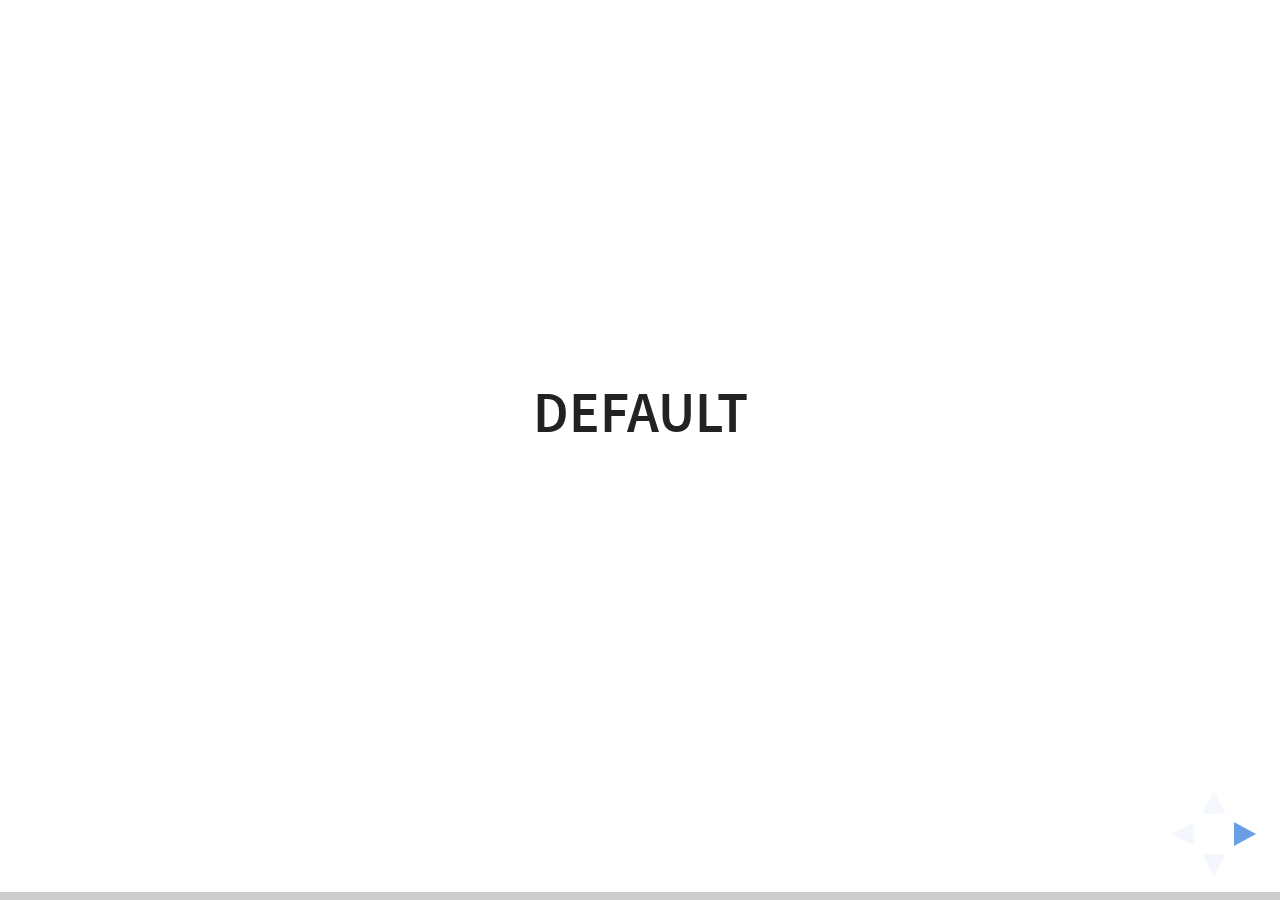
<file: test/examples/slide-transitions.html>
<!doctype html>
<html lang="en">

	<head>
		<meta charset="utf-8">

		<title>reveal.js - Slide Transitions</title>

		<link rel="stylesheet" href="../../css/reveal.css">
		<link rel="stylesheet" href="../../css/theme/white.css" id="theme">
		<style type="text/css" media="screen">
			.slides section.has-dark-background,
			.slides section.has-dark-background h3 {
				color: #fff;
			}
			.slides section.has-light-background,
			.slides section.has-light-background h3 {
				color: #222;
			}
		</style>
	</head>

	<body>

		<div class="reveal">

			<div class="slides">

				<section>
					<h3>Default</h3>
				</section>

				<section>
					<h3>Default</h3>
				</section>

				<section data-transition="zoom">
					<h3>data-transition: zoom</h3>
				</section>

				<section data-transition="zoom-in fade-out">
					<h3>data-transition: zoom-in fade-out</h3>
				</section>

				<section>
					<h3>Default</h3>
				</section>

				<section data-transition="convex">
					<h3>data-transition: convex</h3>
				</section>

				<section data-transition="convex-in concave-out">
					<h3>data-transition: convex-in concave-out</h3>
				</section>

				<section>
					<section data-transition="zoom">
						<h3>Default</h3>
					</section>
					<section data-transition="concave">
						<h3>data-transition: concave</h3>
					</section>
					<section data-transition="convex-in fade-out">
						<h3>data-transition: convex-in fade-out</h3>
					</section>
					<section>
						<h3>Default</h3>
					</section>
				</section>

				<section data-transition="none">
					<h3>data-transition: none</h3>
				</section>

				<section>
					<h3>Default</h3>
				</section>

			</div>

		</div>

		<script src="../../lib/js/head.min.js"></script>
		<script src="../../js/reveal.js"></script>

		<script>

			Reveal.initialize({
				center: true,
				history: true,

				// transition: 'slide',
				// transitionSpeed: 'slow',
				// backgroundTransition: 'slide'
			});

		</script>

	</body>
</html>
</file>
<file: css/theme/simple.css>
/**
 * A simple theme for reveal.js presentations, similar
 * to the default theme. The accent color is darkblue.
 *
 * This theme is Copyright (C) 2012 Owen Versteeg, https://github.com/StereotypicalApps. It is MIT licensed.
 * reveal.js is Copyright (C) 2011-2012 Hakim El Hattab, http://hakim.se
 */
@import url(https://fonts.googleapis.com/css?family=News+Cycle:400,700);
@import url(https://fonts.googleapis.com/css?family=Lato:400,700,400italic,700italic);
/*********************************************
 * GLOBAL STYLES
 *********************************************/
body {
  background: #fff;
  background-color: #fff; }

.reveal {
  font-family: "Lato", sans-serif;
  font-size: 36px;
  font-weight: normal;
  color: #000; }

::selection {
  color: #fff;
  background: rgba(0, 0, 0, 0.99);
  text-shadow: none; }

.reveal .slides > section,
.reveal .slides > section > section {
  line-height: 1.3;
  font-weight: inherit; }

/*********************************************
 * HEADERS
 *********************************************/
.reveal h1,
.reveal h2,
.reveal h3,
.reveal h4,
.reveal h5,
.reveal h6 {
  margin: 0 0 20px 0;
  color: #000;
  font-family: "News Cycle", Impact, sans-serif;
  font-weight: normal;
  line-height: 1.0;
  letter-spacing: normal;
  text-transform: none;
  text-shadow: none;
  word-wrap: break-word; }

.reveal h1 {
  font-size: 2.4em; }

.reveal h2 {
  font-size: 1.6em; }

.reveal h3 {
  font-size: 1.2em; }

.reveal h4 {
  font-size: 1em; }

.reveal h1 {
  text-shadow: none; }

/*********************************************
 * OTHER
 *********************************************/
.reveal p {
  margin: 20px 0;
  font-size: 0.8em; 
  line-height: 1.1; }

/* Ensure certain elements are never larger than the slide itself */
.reveal img,
.reveal video,
.reveal iframe {
  max-width: 95%;
  max-height: 95%; }

.reveal strong,
.reveal b {
  font-weight: bold; }

.reveal em {
  font-style: italic; }

.reveal ol,
.reveal dl,
.reveal ul {
  display: inline-block;
  text-align: left;
  margin: 0 0 0 1em; }

.reveal ol {
  list-style-type: decimal; }

.reveal ul {
  list-style-type: disc; }

.reveal ul ul {
  list-style-type: square; }

.reveal ul ul ul {
  list-style-type: circle; }

.reveal ul ul,
.reveal ul ol,
.reveal ol ol,
.reveal ol ul {
  display: block;
  margin-left: 40px; }

.reveal dt {
  font-weight: bold; }

.reveal dd {
  margin-left: 40px; }

.reveal q,
.reveal blockquote {
  quotes: none; }

.reveal blockquote {
  display: block;
  position: relative;
  width: 80%;
  margin: 20px auto;
  padding: 5px;
  font-style: italic;
  background: rgba(255, 255, 255, 0.05);
  box-shadow: 0px 0px 2px rgba(0, 0, 0, 0.2); }

.reveal blockquote p:first-child,
.reveal blockquote p:last-child {
  display: inline-block; }

.reveal q {
  font-style: italic; }

.reveal pre {
  display: block;
  position: relative;
  width: 90%;
  margin: 20px auto;
  text-align: left;
  font-size: 0.55em;
  font-family: monospace;
  line-height: 1.2em;
  word-wrap: break-word;
  box-shadow: 0px 0px 6px rgba(0, 0, 0, 0.3); }

.reveal code {
  font-family: monospace; }

.reveal pre code {
  display: block;
  padding: 5px;
  overflow: auto;
  max-height: 400px;
  word-wrap: normal; }

.reveal table {
  margin: auto;
  border-collapse: collapse;
  border-spacing: 0; }

.reveal table th {
  font-weight: bold; }

.reveal table th,
.reveal table td {
  text-align: left;
  padding: 0.2em 0.5em 0.2em 0.5em;
  border-bottom: 1px solid; }

.reveal table th[align="center"],
.reveal table td[align="center"] {
  text-align: center; }

.reveal table th[align="right"],
.reveal table td[align="right"] {
  text-align: right; }

.reveal table tr:last-child td {
  border-bottom: none; }

.reveal sup {
  vertical-align: super; }

.reveal sub {
  vertical-align: sub; }

.reveal small {
  display: inline-block;
  font-size: 0.6em;
  line-height: 1.2em;
  vertical-align: top; }

.reveal small * {
  vertical-align: top; }

/*********************************************
 * LINKS
 *********************************************/
.reveal a {
  color: #00008B;
  text-decoration: none;
  -webkit-transition: color 0.15s ease;
  -moz-transition: color 0.15s ease;
  transition: color 0.15s ease; }

.reveal a:hover {
  color: #0000f1;
  text-shadow: none;
  border: none; }

.reveal .roll span:after {
  color: #fff;
  background: #00003f; }

/*********************************************
 * IMAGES
 *********************************************/
.reveal section img {
  margin: 15px 0px;
  background: rgba(255, 255, 255, 0.12);
  border: 0px solid #000;
  box-shadow: 0 0 10px rgba(0, 0, 0, 0.15); }

.reveal section img.plain {
  border: 0;
  box-shadow: none; }

.reveal a img {
  -webkit-transition: all 0.15s linear;
  -moz-transition: all 0.15s linear;
  transition: all 0.15s linear; }

.reveal a:hover img {
  background: rgba(255, 255, 255, 0.2);
  border-color: #00008B;
  box-shadow: 0 0 20px rgba(0, 0, 0, 0.55); }

/*********************************************
 * NAVIGATION CONTROLS
 *********************************************/
.reveal .controls .navigate-left,
.reveal .controls .navigate-left.enabled {
  border-right-color: #00008B; }

.reveal .controls .navigate-right,
.reveal .controls .navigate-right.enabled {
  border-left-color: #00008B; }

.reveal .controls .navigate-up,
.reveal .controls .navigate-up.enabled {
  border-bottom-color: #00008B; }

.reveal .controls .navigate-down,
.reveal .controls .navigate-down.enabled {
  border-top-color: #00008B; }

.reveal .controls .navigate-left.enabled:hover {
  border-right-color: #0000f1; }

.reveal .controls .navigate-right.enabled:hover {
  border-left-color: #0000f1; }

.reveal .controls .navigate-up.enabled:hover {
  border-bottom-color: #0000f1; }

.reveal .controls .navigate-down.enabled:hover {
  border-top-color: #0000f1; }

/*********************************************
 * PROGRESS BAR
 *********************************************/
.reveal .progress {
  background: rgba(0, 0, 0, 0.2); }

.reveal .progress span {
  background: #00008B;
  -webkit-transition: width 800ms cubic-bezier(0.26, 0.86, 0.44, 0.985);
  -moz-transition: width 800ms cubic-bezier(0.26, 0.86, 0.44, 0.985);
  transition: width 800ms cubic-bezier(0.26, 0.86, 0.44, 0.985); }
</file>
<file: lib/css/zenburn.css>
/*
Zenburn style from voldmar.ru (c) Vladimir Epifanov <voldmar@voldmar.ru>
based on dark.css by Ivan Sagalaev
*/

.hljs {
  display: block;
  overflow-x: auto;
  padding: 0.5em;
  background: #3f3f3f;
  color: #dcdcdc;
  -webkit-text-size-adjust: none;
}

.hljs-keyword,
.hljs-tag,
.css .hljs-class,
.css .hljs-id,
.lisp .hljs-title,
.nginx .hljs-title,
.hljs-request,
.hljs-status,
.clojure .hljs-attribute {
  color: #e3ceab;
}

.django .hljs-template_tag,
.django .hljs-variable,
.django .hljs-filter .hljs-argument {
  color: #dcdcdc;
}

.hljs-number,
.hljs-date {
  color: #8cd0d3;
}

.dos .hljs-envvar,
.dos .hljs-stream,
.hljs-variable,
.apache .hljs-sqbracket,
.hljs-name {
  color: #efdcbc;
}

.dos .hljs-flow,
.diff .hljs-change,
.python .exception,
.python .hljs-built_in,
.hljs-literal,
.tex .hljs-special {
  color: #efefaf;
}

.diff .hljs-chunk,
.hljs-subst {
  color: #8f8f8f;
}

.dos .hljs-keyword,
.hljs-decorator,
.hljs-title,
.hljs-type,
.diff .hljs-header,
.ruby .hljs-class .hljs-parent,
.apache .hljs-tag,
.nginx .hljs-built_in,
.tex .hljs-command,
.hljs-prompt {
  color: #efef8f;
}

.dos .hljs-winutils,
.ruby .hljs-symbol,
.ruby .hljs-symbol .hljs-string,
.ruby .hljs-string {
  color: #dca3a3;
}

.diff .hljs-deletion,
.hljs-string,
.hljs-tag .hljs-value,
.hljs-preprocessor,
.hljs-pragma,
.hljs-built_in,
.smalltalk .hljs-class,
.smalltalk .hljs-localvars,
.smalltalk .hljs-array,
.css .hljs-rule .hljs-value,
.hljs-attr_selector,
.hljs-pseudo,
.apache .hljs-cbracket,
.tex .hljs-formula,
.coffeescript .hljs-attribute {
  color: #cc9393;
}

.hljs-shebang,
.diff .hljs-addition,
.hljs-comment,
.hljs-annotation,
.hljs-pi,
.hljs-doctype {
  color: #7f9f7f;
}

.coffeescript .javascript,
.javascript .xml,
.tex .hljs-formula,
.xml .javascript,
.xml .vbscript,
.xml .css,
.xml .hljs-cdata {
  opacity: 0.5;
}
</file>
<file: css/theme/white.css>
/**
 * White theme for reveal.js. This is the opposite of the 'black' theme.
 *
 * By Hakim El Hattab, http://hakim.se
 */
@import url(../../lib/font/source-sans-pro/source-sans-pro.css);
section.has-dark-background, section.has-dark-background h1, section.has-dark-background h2, section.has-dark-background h3, section.has-dark-background h4, section.has-dark-background h5, section.has-dark-background h6 {
  color: #fff; }

/*********************************************
 * GLOBAL STYLES
 *********************************************/
body {
  background: #fff;
  background-color: #fff; }

.reveal {
  font-family: "Source Sans Pro", Helvetica, sans-serif;
  font-size: 38px;
  font-weight: normal;
  color: #222; }

::selection {
  color: #fff;
  background: #98bdef;
  text-shadow: none; }

.reveal .slides > section,
.reveal .slides > section > section {
  line-height: 1.3;
  font-weight: inherit; }

/*********************************************
 * HEADERS
 *********************************************/
.reveal h1,
.reveal h2,
.reveal h3,
.reveal h4,
.reveal h5,
.reveal h6 {
  margin: 0 0 20px 0;
  color: #222;
  font-family: "Source Sans Pro", Helvetica, sans-serif;
  font-weight: 600;
  line-height: 1.2;
  letter-spacing: normal;
  text-transform: uppercase;
  text-shadow: none;
  word-wrap: break-word; }

.reveal h1 {
  font-size: 2.5em; }

.reveal h2 {
  font-size: 1.6em; }

.reveal h3 {
  font-size: 1.3em; }

.reveal h4 {
  font-size: 1em; }

.reveal h1 {
  text-shadow: none; }

/*********************************************
 * OTHER
 *********************************************/
.reveal p {
  margin: 20px 0;
  line-height: 1.3; }

/* Ensure certain elements are never larger than the slide itself */
.reveal img,
.reveal video,
.reveal iframe {
  max-width: 95%;
  max-height: 95%; }

.reveal strong,
.reveal b {
  font-weight: bold; }

.reveal em {
  font-style: italic; }

.reveal ol,
.reveal dl,
.reveal ul {
  display: inline-block;
  text-align: left;
  margin: 0 0 0 1em; }

.reveal ol {
  list-style-type: decimal; }

.reveal ul {
  list-style-type: disc; }

.reveal ul ul {
  list-style-type: square; }

.reveal ul ul ul {
  list-style-type: circle; }

.reveal ul ul,
.reveal ul ol,
.reveal ol ol,
.reveal ol ul {
  display: block;
  margin-left: 40px; }

.reveal dt {
  font-weight: bold; }

.reveal dd {
  margin-left: 40px; }

.reveal q,
.reveal blockquote {
  quotes: none; }

.reveal blockquote {
  display: block;
  position: relative;
  width: 70%;
  margin: 20px auto;
  padding: 5px;
  font-style: italic;
  background: rgba(255, 255, 255, 0.05);
  box-shadow: 0px 0px 2px rgba(0, 0, 0, 0.2); }

.reveal blockquote p:first-child,
.reveal blockquote p:last-child {
  display: inline-block; }

.reveal q {
  font-style: italic; }

.reveal pre {
  display: block;
  position: relative;
  width: 90%;
  margin: 20px auto;
  text-align: left;
  font-size: 0.55em;
  font-family: monospace;
  line-height: 1.2em;
  word-wrap: break-word;
  box-shadow: 0px 0px 6px rgba(0, 0, 0, 0.3); }

.reveal code {
  font-family: monospace; }

.reveal pre code {
  display: block;
  padding: 5px;
  overflow: auto;
  max-height: 400px;
  word-wrap: normal; }

.reveal table {
  margin: auto;
  border-collapse: collapse;
  border-spacing: 0; }

.reveal table th {
  font-weight: bold; }

.reveal table th,
.reveal table td {
  text-align: left;
  padding: 0.2em 0.5em 0.2em 0.5em;
  border-bottom: 1px solid; }

.reveal table th[align="center"],
.reveal table td[align="center"] {
  text-align: center; }

.reveal table th[align="right"],
.reveal table td[align="right"] {
  text-align: right; }

.reveal table tr:last-child td {
  border-bottom: none; }

.reveal sup {
  vertical-align: super; }

.reveal sub {
  vertical-align: sub; }

.reveal small {
  display: inline-block;
  font-size: 0.6em;
  line-height: 1.2em;
  vertical-align: top; }

.reveal small * {
  vertical-align: top; }

/*********************************************
 * LINKS
 *********************************************/
.reveal a {
  color: #2a76dd;
  text-decoration: none;
  -webkit-transition: color 0.15s ease;
  -moz-transition: color 0.15s ease;
  transition: color 0.15s ease; }

.reveal a:hover {
  color: #6ca0e8;
  text-shadow: none;
  border: none; }

.reveal .roll span:after {
  color: #fff;
  background: #1a53a1; }

/*********************************************
 * IMAGES
 *********************************************/
.reveal section img {
  margin: 15px 0px;
  background: rgba(255, 255, 255, 0.12);
  border: 4px solid #222;
  box-shadow: 0 0 10px rgba(0, 0, 0, 0.15); }

.reveal section img.plain {
  border: 0;
  box-shadow: none; }

.reveal a img {
  -webkit-transition: all 0.15s linear;
  -moz-transition: all 0.15s linear;
  transition: all 0.15s linear; }

.reveal a:hover img {
  background: rgba(255, 255, 255, 0.2);
  border-color: #2a76dd;
  box-shadow: 0 0 20px rgba(0, 0, 0, 0.55); }

/*********************************************
 * NAVIGATION CONTROLS
 *********************************************/
.reveal .controls .navigate-left,
.reveal .controls .navigate-left.enabled {
  border-right-color: #2a76dd; }

.reveal .controls .navigate-right,
.reveal .controls .navigate-right.enabled {
  border-left-color: #2a76dd; }

.reveal .controls .navigate-up,
.reveal .controls .navigate-up.enabled {
  border-bottom-color: #2a76dd; }

.reveal .controls .navigate-down,
.reveal .controls .navigate-down.enabled {
  border-top-color: #2a76dd; }

.reveal .controls .navigate-left.enabled:hover {
  border-right-color: #6ca0e8; }

.reveal .controls .navigate-right.enabled:hover {
  border-left-color: #6ca0e8; }

.reveal .controls .navigate-up.enabled:hover {
  border-bottom-color: #6ca0e8; }

.reveal .controls .navigate-down.enabled:hover {
  border-top-color: #6ca0e8; }

/*********************************************
 * PROGRESS BAR
 *********************************************/
.reveal .progress {
  background: rgba(0, 0, 0, 0.2); }

.reveal .progress span {
  background: #2a76dd;
  -webkit-transition: width 800ms cubic-bezier(0.26, 0.86, 0.44, 0.985);
  -moz-transition: width 800ms cubic-bezier(0.26, 0.86, 0.44, 0.985);
  transition: width 800ms cubic-bezier(0.26, 0.86, 0.44, 0.985); }
</file>
<file: css/theme/night.css>
/**
 * Black theme for reveal.js.
 *
 * Copyright (C) 2011-2012 Hakim El Hattab, http://hakim.se
 */
@import url(https://fonts.googleapis.com/css?family=Montserrat:700);
@import url(https://fonts.googleapis.com/css?family=Open+Sans:400,700,400italic,700italic);
/*********************************************
 * GLOBAL STYLES
 *********************************************/
body {
  background: #111;
  background-color: #111; }

.reveal {
  font-family: "Open Sans", sans-serif;
  font-size: 30px;
  font-weight: normal;
  color: #eee; }

::selection {
  color: #fff;
  background: #e7ad52;
  text-shadow: none; }

.reveal .slides > section,
.reveal .slides > section > section {
  line-height: 1.3;
  font-weight: inherit; }

/*********************************************
 * HEADERS
 *********************************************/
.reveal h1,
.reveal h2,
.reveal h3,
.reveal h4,
.reveal h5,
.reveal h6 {
  margin: 0 0 20px 0;
  color: #eee;
  font-family: "Montserrat", Impact, sans-serif;
  font-weight: normal;
  line-height: 1.2;
  letter-spacing: -0.03em;
  text-transform: none;
  text-shadow: none;
  word-wrap: break-word; }

.reveal h1 {
  font-size: 3.77em; }

.reveal h2 {
  font-size: 2.11em; }

.reveal h3 {
  font-size: 1.55em; }

.reveal h4 {
  font-size: 1em; }

.reveal h1 {
  text-shadow: none; }

/*********************************************
 * OTHER
 *********************************************/
.reveal p {
  margin: 20px 0;
  line-height: 1.3; }

/* Ensure certain elements are never larger than the slide itself */
.reveal img,
.reveal video,
.reveal iframe {
  max-width: 95%;
  max-height: 95%; }

.reveal strong,
.reveal b {
  font-weight: bold; }

.reveal em {
  font-style: italic; }

.reveal ol,
.reveal dl,
.reveal ul {
  display: inline-block;
  text-align: left;
  margin: 0 0 0 1em; }

.reveal ol {
  list-style-type: decimal; }

.reveal ul {
  list-style-type: disc; }

.reveal ul ul {
  list-style-type: square; }

.reveal ul ul ul {
  list-style-type: circle; }

.reveal ul ul,
.reveal ul ol,
.reveal ol ol,
.reveal ol ul {
  display: block;
  margin-left: 40px; }

.reveal dt {
  font-weight: bold; }

.reveal dd {
  margin-left: 40px; }

.reveal q,
.reveal blockquote {
  quotes: none; }

.reveal blockquote {
  display: block;
  position: relative;
  width: 70%;
  margin: 20px auto;
  padding: 5px;
  font-style: italic;
  background: rgba(255, 255, 255, 0.05);
  box-shadow: 0px 0px 2px rgba(0, 0, 0, 0.2); }

.reveal blockquote p:first-child,
.reveal blockquote p:last-child {
  display: inline-block; }

.reveal q {
  font-style: italic; }

.reveal pre {
  display: block;
  position: relative;
  width: 90%;
  margin: 20px auto;
  text-align: left;
  font-size: 0.55em;
  font-family: monospace;
  line-height: 1.2em;
  word-wrap: break-word;
  box-shadow: 0px 0px 6px rgba(0, 0, 0, 0.3); }

.reveal code {
  font-family: monospace; }

.reveal pre code {
  display: block;
  padding: 5px;
  overflow: auto;
  max-height: 400px;
  word-wrap: normal; }

.reveal table {
  margin: auto;
  border-collapse: collapse;
  border-spacing: 0; }

.reveal table th {
  font-weight: bold; }

.reveal table th,
.reveal table td {
  text-align: left;
  padding: 0.2em 0.5em 0.2em 0.5em;
  border-bottom: 1px solid; }

.reveal table th[align="center"],
.reveal table td[align="center"] {
  text-align: center; }

.reveal table th[align="right"],
.reveal table td[align="right"] {
  text-align: right; }

.reveal table tr:last-child td {
  border-bottom: none; }

.reveal sup {
  vertical-align: super; }

.reveal sub {
  vertical-align: sub; }

.reveal small {
  display: inline-block;
  font-size: 0.6em;
  line-height: 1.2em;
  vertical-align: top; }

.reveal small * {
  vertical-align: top; }

/*********************************************
 * LINKS
 *********************************************/
.reveal a {
  color: #e7ad52;
  text-decoration: none;
  -webkit-transition: color 0.15s ease;
  -moz-transition: color 0.15s ease;
  transition: color 0.15s ease; }

.reveal a:hover {
  color: #f3d7ac;
  text-shadow: none;
  border: none; }

.reveal .roll span:after {
  color: #fff;
  background: #d08a1d; }

/*********************************************
 * IMAGES
 *********************************************/
.reveal section img {
  margin: 15px 0px;
  background: rgba(255, 255, 255, 0.12);
  border: 4px solid #eee;
  box-shadow: 0 0 10px rgba(0, 0, 0, 0.15); }

.reveal section img.plain {
  border: 0;
  box-shadow: none; }

.reveal a img {
  -webkit-transition: all 0.15s linear;
  -moz-transition: all 0.15s linear;
  transition: all 0.15s linear; }

.reveal a:hover img {
  background: rgba(255, 255, 255, 0.2);
  border-color: #e7ad52;
  box-shadow: 0 0 20px rgba(0, 0, 0, 0.55); }

/*********************************************
 * NAVIGATION CONTROLS
 *********************************************/
.reveal .controls .navigate-left,
.reveal .controls .navigate-left.enabled {
  border-right-color: #e7ad52; }

.reveal .controls .navigate-right,
.reveal .controls .navigate-right.enabled {
  border-left-color: #e7ad52; }

.reveal .controls .navigate-up,
.reveal .controls .navigate-up.enabled {
  border-bottom-color: #e7ad52; }

.reveal .controls .navigate-down,
.reveal .controls .navigate-down.enabled {
  border-top-color: #e7ad52; }

.reveal .controls .navigate-left.enabled:hover {
  border-right-color: #f3d7ac; }

.reveal .controls .navigate-right.enabled:hover {
  border-left-color: #f3d7ac; }

.reveal .controls .navigate-up.enabled:hover {
  border-bottom-color: #f3d7ac; }

.reveal .controls .navigate-down.enabled:hover {
  border-top-color: #f3d7ac; }

/*********************************************
 * PROGRESS BAR
 *********************************************/
.reveal .progress {
  background: rgba(0, 0, 0, 0.2); }

.reveal .progress span {
  background: #e7ad52;
  -webkit-transition: width 800ms cubic-bezier(0.26, 0.86, 0.44, 0.985);
  -moz-transition: width 800ms cubic-bezier(0.26, 0.86, 0.44, 0.985);
  transition: width 800ms cubic-bezier(0.26, 0.86, 0.44, 0.985); }
</file>
<file: css/theme/serif.css>
/**
 * A simple theme for reveal.js presentations, similar
 * to the default theme. The accent color is brown.
 *
 * This theme is Copyright (C) 2012-2013 Owen Versteeg, http://owenversteeg.com - it is MIT licensed.
 */
.reveal a {
  line-height: 1.3em; }

/*********************************************
 * GLOBAL STYLES
 *********************************************/
body {
  background: #F0F1EB;
  background-color: #F0F1EB; }

.reveal {
  font-family: "Palatino Linotype", "Book Antiqua", Palatino, FreeSerif, serif;
  font-size: 36px;
  font-weight: normal;
  color: #000; }

::selection {
  color: #fff;
  background: #26351C;
  text-shadow: none; }

.reveal .slides > section,
.reveal .slides > section > section {
  line-height: 1.3;
  font-weight: inherit; }

/*********************************************
 * HEADERS
 *********************************************/
.reveal h1,
.reveal h2,
.reveal h3,
.reveal h4,
.reveal h5,
.reveal h6 {
  margin: 0 0 20px 0;
  color: #383D3D;
  font-family: "Palatino Linotype", "Book Antiqua", Palatino, FreeSerif, serif;
  font-weight: normal;
  line-height: 1.2;
  letter-spacing: normal;
  text-transform: none;
  text-shadow: none;
  word-wrap: break-word; }

.reveal h1 {
  font-size: 3.77em; }

.reveal h2 {
  font-size: 2.11em; }

.reveal h3 {
  font-size: 1.55em; }

.reveal h4 {
  font-size: 1em; }

.reveal h1 {
  text-shadow: none; }

/*********************************************
 * OTHER
 *********************************************/
.reveal p {
  margin: 20px 0;
  line-height: 1.3; }

/* Ensure certain elements are never larger than the slide itself */
.reveal img,
.reveal video,
.reveal iframe {
  max-width: 95%;
  max-height: 95%; }

.reveal strong,
.reveal b {
  font-weight: bold; }

.reveal em {
  font-style: italic; }

.reveal ol,
.reveal dl,
.reveal ul {
  display: inline-block;
  text-align: left;
  margin: 0 0 0 1em; }

.reveal ol {
  list-style-type: decimal; }

.reveal ul {
  list-style-type: disc; }

.reveal ul ul {
  list-style-type: square; }

.reveal ul ul ul {
  list-style-type: circle; }

.reveal ul ul,
.reveal ul ol,
.reveal ol ol,
.reveal ol ul {
  display: block;
  margin-left: 40px; }

.reveal dt {
  font-weight: bold; }

.reveal dd {
  margin-left: 40px; }

.reveal q,
.reveal blockquote {
  quotes: none; }

.reveal blockquote {
  display: block;
  position: relative;
  width: 70%;
  margin: 20px auto;
  padding: 5px;
  font-style: italic;
  background: rgba(255, 255, 255, 0.05);
  box-shadow: 0px 0px 2px rgba(0, 0, 0, 0.2); }

.reveal blockquote p:first-child,
.reveal blockquote p:last-child {
  display: inline-block; }

.reveal q {
  font-style: italic; }

.reveal pre {
  display: block;
  position: relative;
  width: 90%;
  margin: 20px auto;
  text-align: left;
  font-size: 0.55em;
  font-family: monospace;
  line-height: 1.2em;
  word-wrap: break-word;
  box-shadow: 0px 0px 6px rgba(0, 0, 0, 0.3); }

.reveal code {
  font-family: monospace; }

.reveal pre code {
  display: block;
  padding: 5px;
  overflow: auto;
  max-height: 400px;
  word-wrap: normal; }

.reveal table {
  margin: auto;
  border-collapse: collapse;
  border-spacing: 0; }

.reveal table th {
  font-weight: bold; }

.reveal table th,
.reveal table td {
  text-align: left;
  padding: 0.2em 0.5em 0.2em 0.5em;
  border-bottom: 1px solid; }

.reveal table th[align="center"],
.reveal table td[align="center"] {
  text-align: center; }

.reveal table th[align="right"],
.reveal table td[align="right"] {
  text-align: right; }

.reveal table tr:last-child td {
  border-bottom: none; }

.reveal sup {
  vertical-align: super; }

.reveal sub {
  vertical-align: sub; }

.reveal small {
  display: inline-block;
  font-size: 0.6em;
  line-height: 1.2em;
  vertical-align: top; }

.reveal small * {
  vertical-align: top; }

/*********************************************
 * LINKS
 *********************************************/
.reveal a {
  color: #51483D;
  text-decoration: none;
  -webkit-transition: color 0.15s ease;
  -moz-transition: color 0.15s ease;
  transition: color 0.15s ease; }

.reveal a:hover {
  color: #8b7c69;
  text-shadow: none;
  border: none; }

.reveal .roll span:after {
  color: #fff;
  background: #25211c; }

/*********************************************
 * IMAGES
 *********************************************/
.reveal section img {
  margin: 15px 0px;
  background: rgba(255, 255, 255, 0.12);
  border: 4px solid #000;
  box-shadow: 0 0 10px rgba(0, 0, 0, 0.15); }

.reveal section img.plain {
  border: 0;
  box-shadow: none; }

.reveal a img {
  -webkit-transition: all 0.15s linear;
  -moz-transition: all 0.15s linear;
  transition: all 0.15s linear; }

.reveal a:hover img {
  background: rgba(255, 255, 255, 0.2);
  border-color: #51483D;
  box-shadow: 0 0 20px rgba(0, 0, 0, 0.55); }

/*********************************************
 * NAVIGATION CONTROLS
 *********************************************/
.reveal .controls .navigate-left,
.reveal .controls .navigate-left.enabled {
  border-right-color: #51483D; }

.reveal .controls .navigate-right,
.reveal .controls .navigate-right.enabled {
  border-left-color: #51483D; }

.reveal .controls .navigate-up,
.reveal .controls .navigate-up.enabled {
  border-bottom-color: #51483D; }

.reveal .controls .navigate-down,
.reveal .controls .navigate-down.enabled {
  border-top-color: #51483D; }

.reveal .controls .navigate-left.enabled:hover {
  border-right-color: #8b7c69; }

.reveal .controls .navigate-right.enabled:hover {
  border-left-color: #8b7c69; }

.reveal .controls .navigate-up.enabled:hover {
  border-bottom-color: #8b7c69; }

.reveal .controls .navigate-down.enabled:hover {
  border-top-color: #8b7c69; }

/*********************************************
 * PROGRESS BAR
 *********************************************/
.reveal .progress {
  background: rgba(0, 0, 0, 0.2); }

.reveal .progress span {
  background: #51483D;
  -webkit-transition: width 800ms cubic-bezier(0.26, 0.86, 0.44, 0.985);
  -moz-transition: width 800ms cubic-bezier(0.26, 0.86, 0.44, 0.985);
  transition: width 800ms cubic-bezier(0.26, 0.86, 0.44, 0.985); }
</file>
<file: test/qunit-1.12.0.css>
/**
 * QUnit v1.12.0 - A JavaScript Unit Testing Framework
 *
 * http://qunitjs.com
 *
 * Copyright 2012 jQuery Foundation and other contributors
 * Released under the MIT license.
 * http://jquery.org/license
 */

/** Font Family and Sizes */

#qunit-tests, #qunit-header, #qunit-banner, #qunit-testrunner-toolbar, #qunit-userAgent, #qunit-testresult {
	font-family: "Helvetica Neue Light", "HelveticaNeue-Light", "Helvetica Neue", Calibri, Helvetica, Arial, sans-serif;
}

#qunit-testrunner-toolbar, #qunit-userAgent, #qunit-testresult, #qunit-tests li { font-size: small; }
#qunit-tests { font-size: smaller; }


/** Resets */

#qunit-tests, #qunit-header, #qunit-banner, #qunit-userAgent, #qunit-testresult, #qunit-modulefilter {
	margin: 0;
	padding: 0;
}


/** Header */

#qunit-header {
	padding: 0.5em 0 0.5em 1em;

	color: #8699a4;
	background-color: #0d3349;

	font-size: 1.5em;
	line-height: 1em;
	font-weight: normal;

	border-radius: 5px 5px 0 0;
	-moz-border-radius: 5px 5px 0 0;
	-webkit-border-top-right-radius: 5px;
	-webkit-border-top-left-radius: 5px;
}

#qunit-header a {
	text-decoration: none;
	color: #c2ccd1;
}

#qunit-header a:hover,
#qunit-header a:focus {
	color: #fff;
}

#qunit-testrunner-toolbar label {
	display: inline-block;
	padding: 0 .5em 0 .1em;
}

#qunit-banner {
	height: 5px;
}

#qunit-testrunner-toolbar {
	padding: 0.5em 0 0.5em 2em;
	color: #5E740B;
	background-color: #eee;
	overflow: hidden;
}

#qunit-userAgent {
	padding: 0.5em 0 0.5em 2.5em;
	background-color: #2b81af;
	color: #fff;
	text-shadow: rgba(0, 0, 0, 0.5) 2px 2px 1px;
}

#qunit-modulefilter-container {
	float: right;
}

/** Tests: Pass/Fail */

#qunit-tests {
	list-style-position: inside;
}

#qunit-tests li {
	padding: 0.4em 0.5em 0.4em 2.5em;
	border-bottom: 1px solid #fff;
	list-style-position: inside;
}

#qunit-tests.hidepass li.pass, #qunit-tests.hidepass li.running  {
	display: none;
}

#qunit-tests li strong {
	cursor: pointer;
}

#qunit-tests li a {
	padding: 0.5em;
	color: #c2ccd1;
	text-decoration: none;
}
#qunit-tests li a:hover,
#qunit-tests li a:focus {
	color: #000;
}

#qunit-tests li .runtime {
	float: right;
	font-size: smaller;
}

.qunit-assert-list {
	margin-top: 0.5em;
	padding: 0.5em;

	background-color: #fff;

	border-radius: 5px;
	-moz-border-radius: 5px;
	-webkit-border-radius: 5px;
}

.qunit-collapsed {
	display: none;
}

#qunit-tests table {
	border-collapse: collapse;
	margin-top: .2em;
}

#qunit-tests th {
	text-align: right;
	vertical-align: top;
	padding: 0 .5em 0 0;
}

#qunit-tests td {
	vertical-align: top;
}

#qunit-tests pre {
	margin: 0;
	white-space: pre-wrap;
	word-wrap: break-word;
}

#qunit-tests del {
	background-color: #e0f2be;
	color: #374e0c;
	text-decoration: none;
}

#qunit-tests ins {
	background-color: #ffcaca;
	color: #500;
	text-decoration: none;
}

/*** Test Counts */

#qunit-tests b.counts                       { color: black; }
#qunit-tests b.passed                       { color: #5E740B; }
#qunit-tests b.failed                       { color: #710909; }

#qunit-tests li li {
	padding: 5px;
	background-color: #fff;
	border-bottom: none;
	list-style-position: inside;
}

/*** Passing Styles */

#qunit-tests li li.pass {
	color: #3c510c;
	background-color: #fff;
	border-left: 10px solid #C6E746;
}

#qunit-tests .pass                          { color: #528CE0; background-color: #D2E0E6; }
#qunit-tests .pass .test-name               { color: #366097; }

#qunit-tests .pass .test-actual,
#qunit-tests .pass .test-expected           { color: #999999; }

#qunit-banner.qunit-pass                    { background-color: #C6E746; }

/*** Failing Styles */

#qunit-tests li li.fail {
	color: #710909;
	background-color: #fff;
	border-left: 10px solid #EE5757;
	white-space: pre;
}

#qunit-tests > li:last-child {
	border-radius: 0 0 5px 5px;
	-moz-border-radius: 0 0 5px 5px;
	-webkit-border-bottom-right-radius: 5px;
	-webkit-border-bottom-left-radius: 5px;
}

#qunit-tests .fail                          { color: #000000; background-color: #EE5757; }
#qunit-tests .fail .test-name,
#qunit-tests .fail .module-name             { color: #000000; }

#qunit-tests .fail .test-actual             { color: #EE5757; }
#qunit-tests .fail .test-expected           { color: green;   }

#qunit-banner.qunit-fail                    { background-color: #EE5757; }


/** Result */

#qunit-testresult {
	padding: 0.5em 0.5em 0.5em 2.5em;

	color: #2b81af;
	background-color: #D2E0E6;

	border-bottom: 1px solid white;
}
#qunit-testresult .module-name {
	font-weight: bold;
}

/** Fixture */

#qunit-fixture {
	position: absolute;
	top: -10000px;
	left: -10000px;
	width: 1000px;
	height: 1000px;
}
</file>
